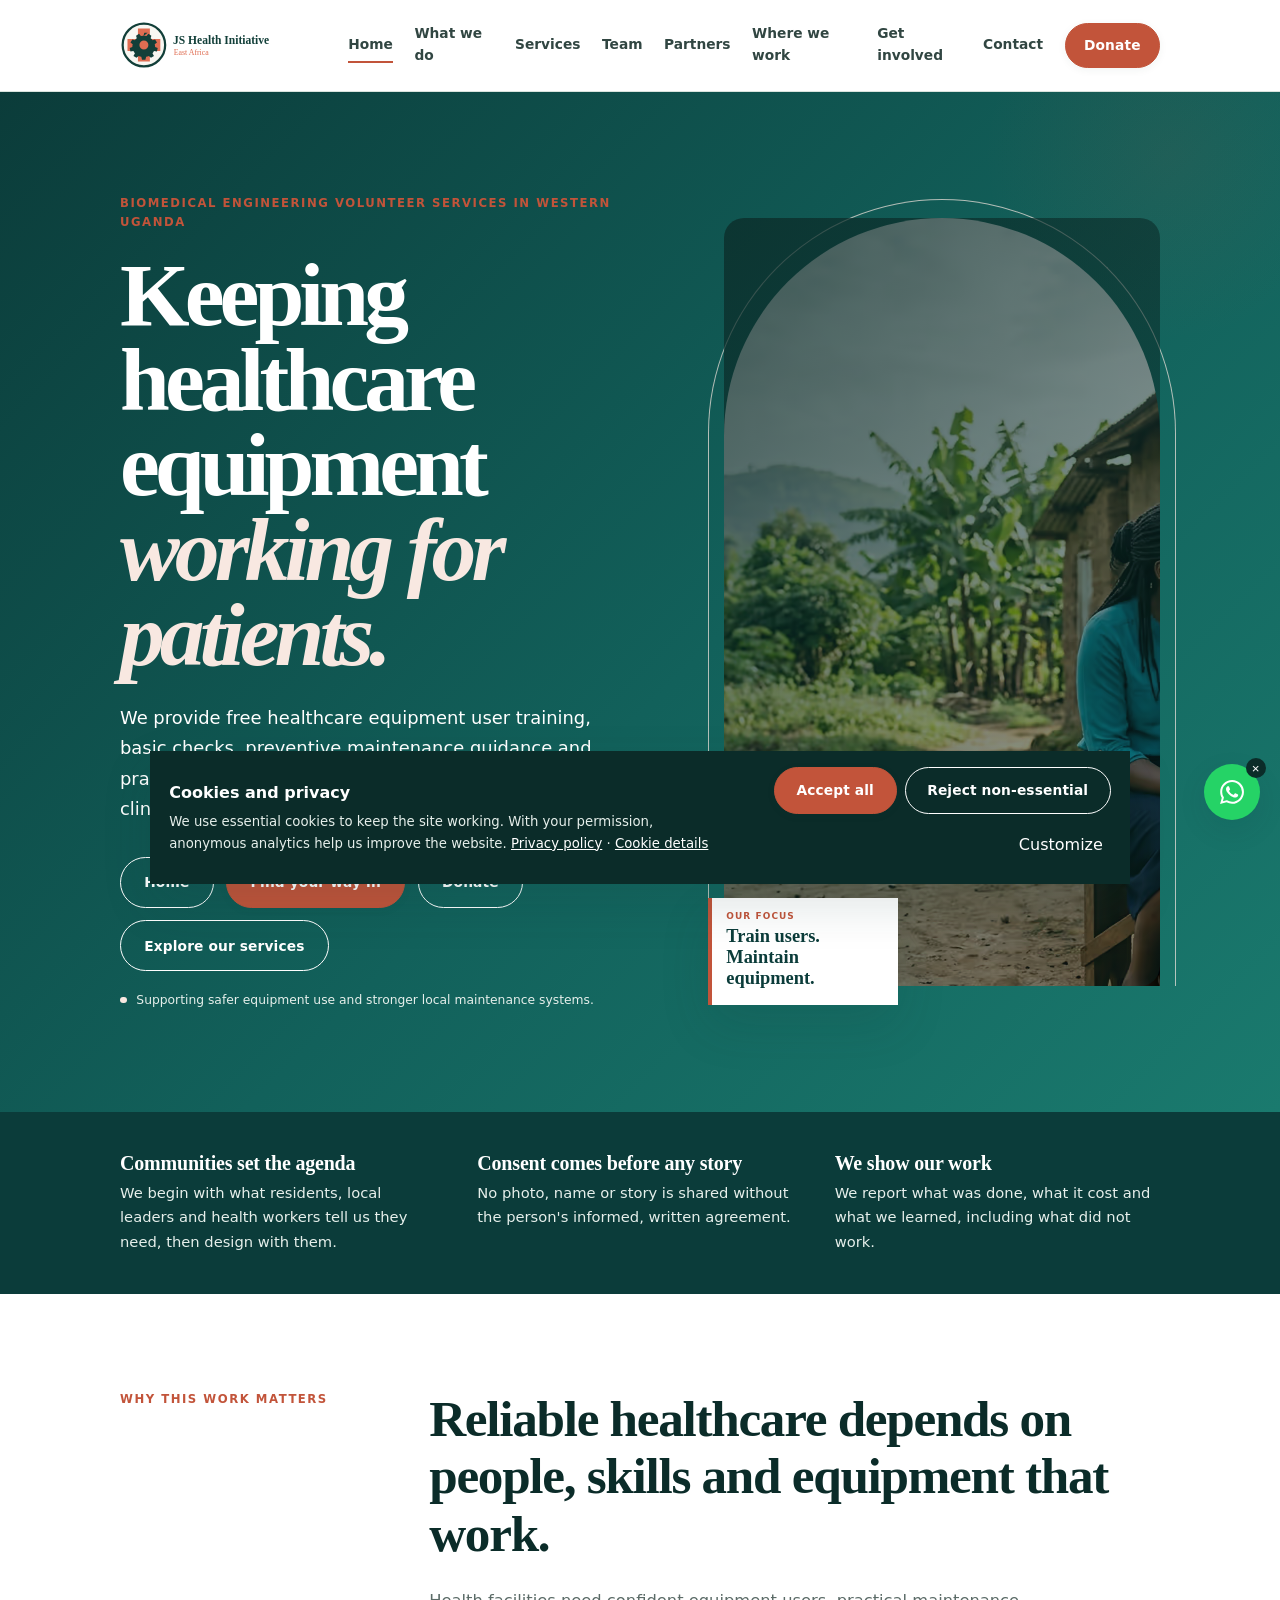
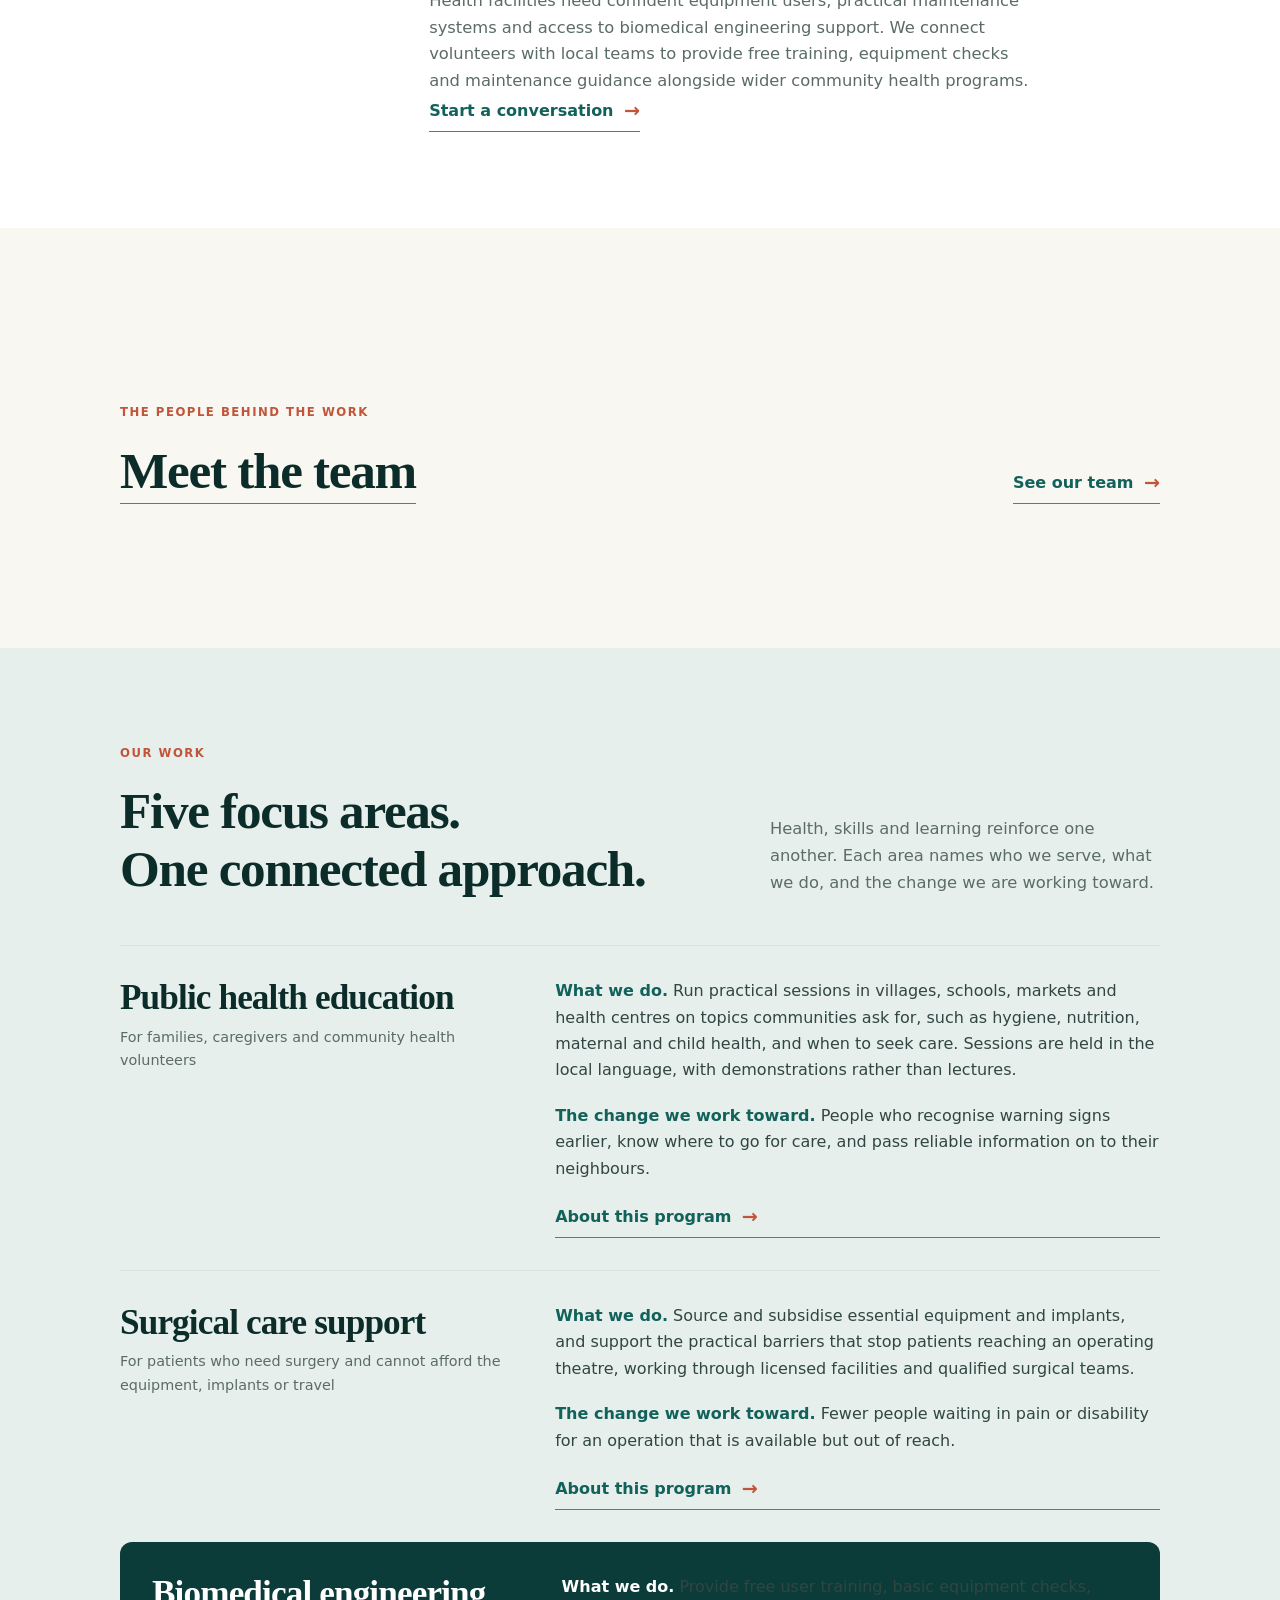
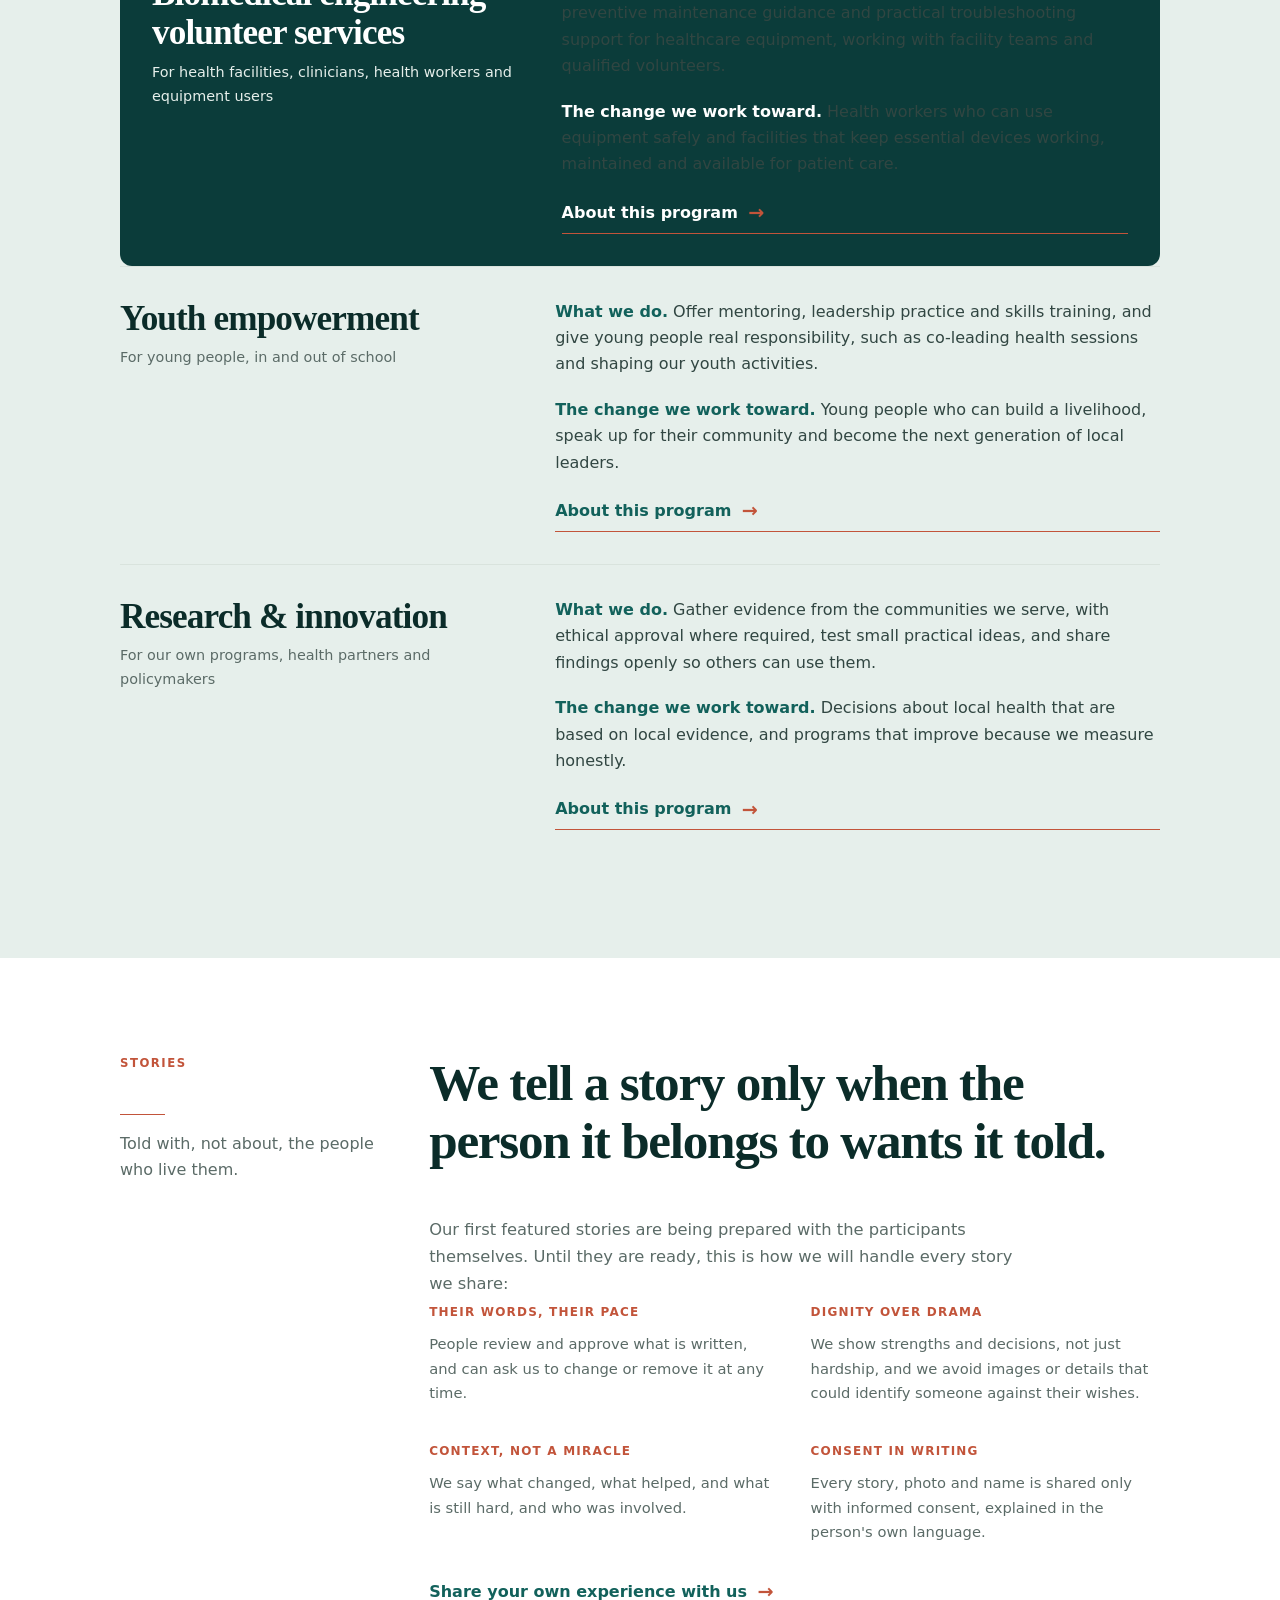
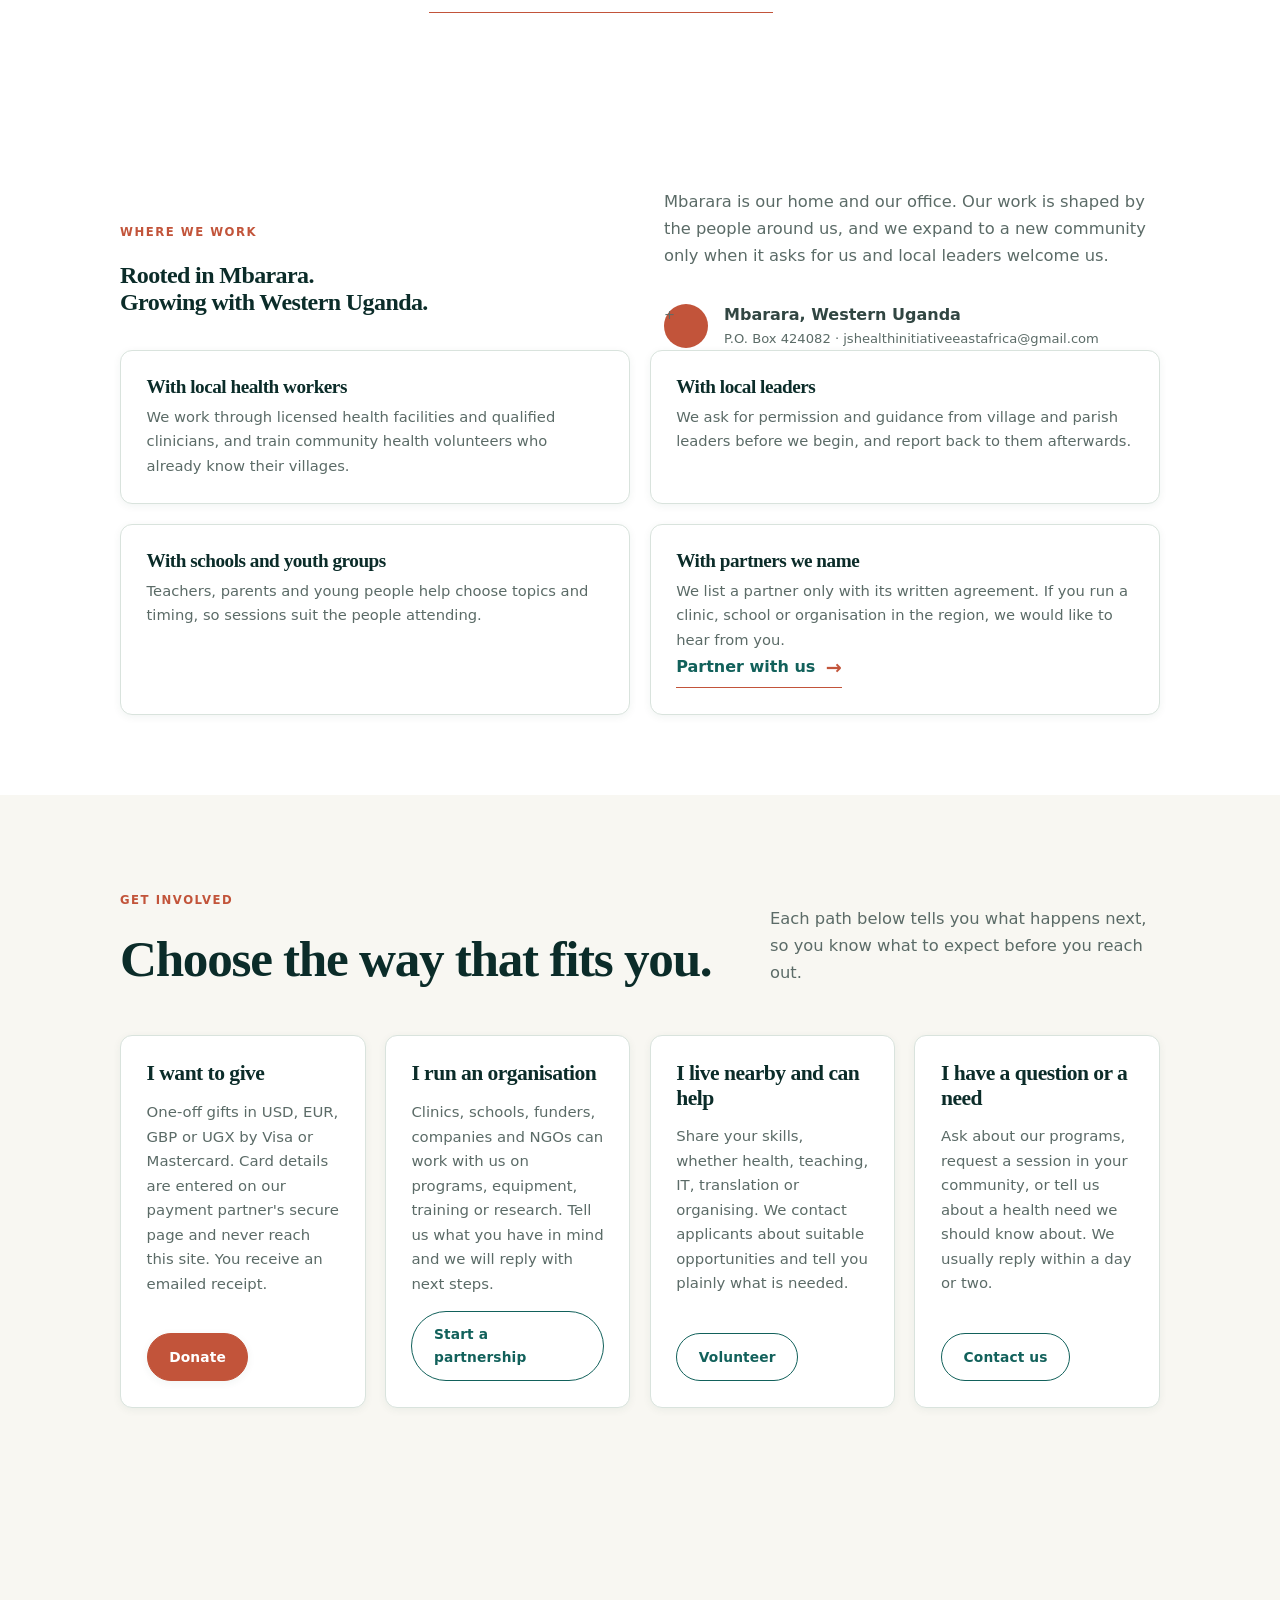
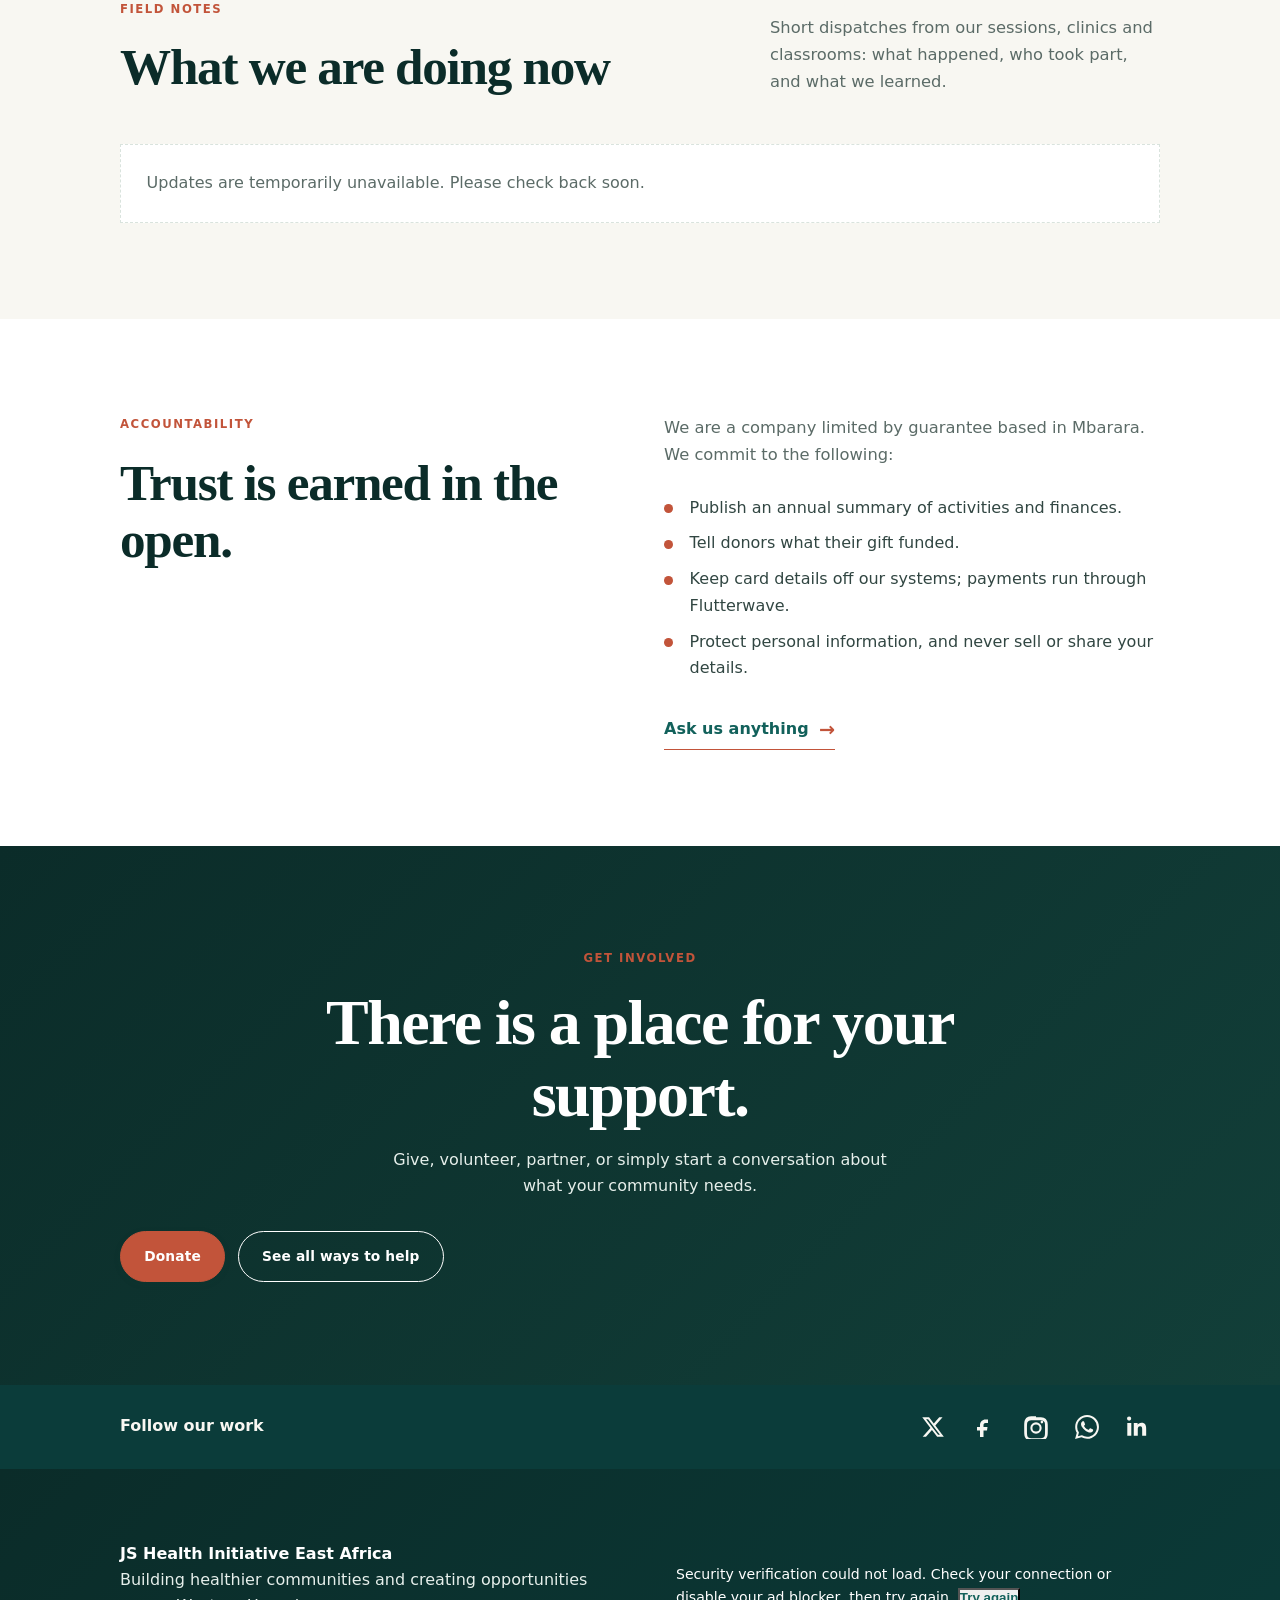
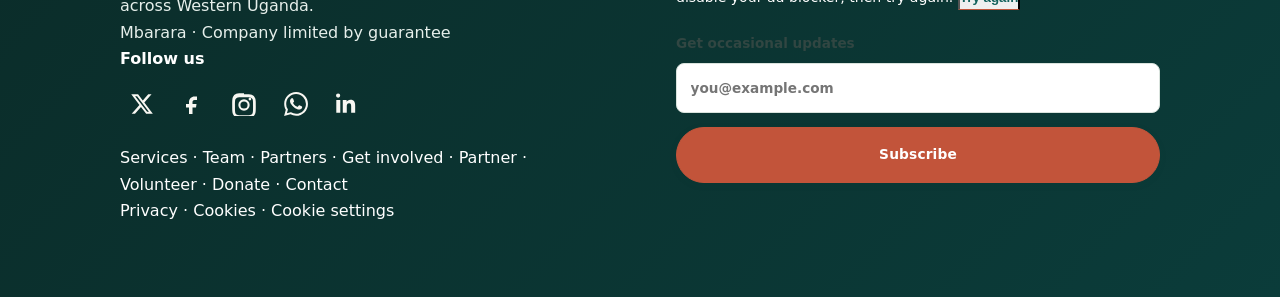
<file: index.html>
<!DOCTYPE html>
<html lang="en">
<head>
  <meta charset="UTF-8"><meta name="viewport" content="width=device-width, initial-scale=1.0">
  <title>Biomedical engineering volunteer services | JS Health Initiative</title>
  <meta name="description" content="JS Health Initiative connects communities and health facilities in Western Uganda with biomedical engineering volunteers, practical training, equipment maintenance support and health programs.">
  <meta property="og:title" content="Biomedical engineering volunteer services | JS Health Initiative"><meta property="og:description" content="Free healthcare equipment user training, maintenance guidance and practical biomedical engineering volunteer support in Western Uganda."><meta property="og:type" content="website"><meta property="og:image" content="https://www.jshealthinitiative.com/assets/og-image.jpg">
  <link rel="icon" href="assets/favicon.svg" type="image/svg+xml">
  <meta name="theme-color" content="#123f39"><link rel="stylesheet" href="style.css"><link rel="stylesheet" href="programs.css"><link rel="stylesheet" href="home.css">
<meta property="og:url" content="https://www.jshealthinitiative.com/"><meta name="twitter:card" content="summary_large_image"><meta name="twitter:title" content="Biomedical engineering volunteer services | JS Health Initiative"><meta name="twitter:description" content="Free healthcare equipment user training, maintenance guidance and practical biomedical engineering volunteer support in Western Uganda."><meta name="twitter:image" content="https://www.jshealthinitiative.com/assets/og-image.jpg"><link rel="canonical" href="https://www.jshealthinitiative.com/"></head>
<body class="home"><div id="nav"></div>
<main id="main">

  <section class="hero"><div class="container hero-grid"><div class="hero-copy"><p class="eyebrow">Biomedical engineering volunteer services in Western Uganda</p><h1>Keeping healthcare equipment <em>working for patients.</em></h1><p class="lead">We provide free healthcare equipment user training, basic checks, preventive maintenance guidance and practical troubleshooting support for health facilities and clinical teams.</p><div class="hero-actions"><a href="index.html" class="btn btn-large btn-ghost">Home</a><a href="get-involved.html" class="btn btn-large">Find your way in</a><a href="donate.html" class="btn btn-large btn-ghost">Donate</a><a href="services.html" class="btn btn-large btn-ghost">Explore our services</a></div><p class="hero-note"><span class="trust-dot" aria-hidden="true"></span>Supporting safer equipment use and stronger local maintenance systems.</p></div><div class="hero-visual"><picture><source srcset="assets/community-health-hero.avif" type="image/avif"><source srcset="assets/community-health-hero.webp" type="image/webp"><img src="assets/community-health-hero.png" srcset="assets/community-health-hero.webp 1376w, assets/community-health-hero.png 1376w" sizes="(max-width: 800px) 100vw, 50vw" alt="Community health worker speaking with a woman and child outside a clinic in Uganda" width="1376" height="768" fetchpriority="high"></picture><div class="image-caption"><span class="caption-kicker">Our focus</span><strong>Train users.<br>Maintain equipment.</strong></div></div></div></section>

  <section class="principles"><div class="container principles-grid">
    <div><h2 class="principle-title">Communities set the agenda</h2><p>We begin with what residents, local leaders and health workers tell us they need, then design with them.</p></div>
    <div><h2 class="principle-title">Consent comes before any story</h2><p>No photo, name or story is shared without the person's informed, written agreement.</p></div>
    <div><h2 class="principle-title">We show our work</h2><p>We report what was done, what it cost and what we learned, including what did not work.</p></div>
  </div></section>

  <section class="intro section"><div class="container intro-grid"><p class="eyebrow">Why this work matters</p><div><h2>Reliable healthcare depends on people, skills and equipment that work.</h2><p class="section-lead">Health facilities need confident equipment users, practical maintenance systems and access to biomedical engineering support. We connect volunteers with local teams to provide free training, equipment checks and maintenance guidance alongside wider community health programs.</p><a class="text-link" href="contact.html">Start a conversation <span aria-hidden="true">→</span></div></div></section>

  <section class="section team-preview-section"><div class="container"><div class="section-heading"><div><p class="eyebrow">The people behind the work</p><h2>Meet the team</h2></div><a class="text-link" href="team.html">See our team <span aria-hidden="true">→</span></a></div><div id="team-preview" class="team-grid"></div></div></section>

  <section id="work" class="section work-section"><div class="container"><div class="section-heading"><div><p class="eyebrow">Our work</p><h2>Five focus areas.<br>One connected approach.</h2></div><p class="section-lead">Health, skills and learning reinforce one another. Each area names who we serve, what we do, and the change we are working toward.</p></div>
  <div class="program-list">

    <article class="program-row" id="public-health-education"><div class="program-row-head"><h3>Public health education</h3><p class="program-who">For families, caregivers and community health volunteers</p></div>
    <div class="program-row-body"><p class="program-does"><strong>What we do.</strong> Run practical sessions in villages, schools, markets and health centres on topics communities ask for, such as hygiene, nutrition, maternal and child health, and when to seek care. Sessions are held in the local language, with demonstrations rather than lectures.</p>
    <p class="program-change"><strong>The change we work toward.</strong> People who recognise warning signs earlier, know where to go for care, and pass reliable information on to their neighbours.</p>
    <a class="text-link" href="program.html?slug=public-health-education">About this program <span aria-hidden="true">→</span></a></div></article>

    <article class="program-row" id="surgical-care-support"><div class="program-row-head"><h3>Surgical care support</h3><p class="program-who">For patients who need surgery and cannot afford the equipment, implants or travel</p></div>
    <div class="program-row-body"><p class="program-does"><strong>What we do.</strong> Source and subsidise essential equipment and implants, and support the practical barriers that stop patients reaching an operating theatre, working through licensed facilities and qualified surgical teams.</p>
    <p class="program-change"><strong>The change we work toward.</strong> Fewer people waiting in pain or disability for an operation that is available but out of reach.</p>
    <a class="text-link" href="program.html?slug=surgical-care-support">About this program <span aria-hidden="true">→</span></a></div></article>

    <article class="program-row" id="biomedical-engineering"><div class="program-row-head"><h3>Biomedical engineering volunteer services</h3><p class="program-who">For health facilities, clinicians, health workers and equipment users</p></div>
    <div class="program-row-body"><p class="program-does"><strong>What we do.</strong> Provide free user training, basic equipment checks, preventive maintenance guidance and practical troubleshooting support for healthcare equipment, working with facility teams and qualified volunteers.</p>
    <p class="program-change"><strong>The change we work toward.</strong> Health workers who can use equipment safely and facilities that keep essential devices working, maintained and available for patient care.</p>
    <a class="text-link" href="program.html?slug=biomedical-engineering-volunteer-services">About this program <span aria-hidden="true">→</span></a></div></article>

    <article class="program-row" id="youth-empowerment"><div class="program-row-head"><h3>Youth empowerment</h3><p class="program-who">For young people, in and out of school</p></div>
    <div class="program-row-body"><p class="program-does"><strong>What we do.</strong> Offer mentoring, leadership practice and skills training, and give young people real responsibility, such as co-leading health sessions and shaping our youth activities.</p>
    <p class="program-change"><strong>The change we work toward.</strong> Young people who can build a livelihood, speak up for their community and become the next generation of local leaders.</p>
    <a class="text-link" href="program.html?slug=youth-empowerment">About this program <span aria-hidden="true">→</span></a></div></article>

    <article class="program-row" id="research-innovation"><div class="program-row-head"><h3>Research &amp; innovation</h3><p class="program-who">For our own programs, health partners and policymakers</p></div>
    <div class="program-row-body"><p class="program-does"><strong>What we do.</strong> Gather evidence from the communities we serve, with ethical approval where required, test small practical ideas, and share findings openly so others can use them.</p>
    <p class="program-change"><strong>The change we work toward.</strong> Decisions about local health that are based on local evidence, and programs that improve because we measure honestly.</p>
    <a class="text-link" href="program.html?slug=research-innovation">About this program <span aria-hidden="true">→</span></a></div></article>
  </div></div></section>

  <section id="stories" class="story section"><div class="container story-grid"><div class="story-label"><p class="eyebrow">Stories</p><span class="story-line"></span><p class="muted">Told with, not about, the people who live them.</p></div><div class="story-content"><h2>We tell a story only when the person it belongs to wants it told.</h2>
  <p class="section-lead">Our first featured stories are being prepared with the participants themselves. Until they are ready, this is how we will handle every story we share:</p>
  <div class="story-points"><div><span>Their words, their pace</span><p>People review and approve what is written, and can ask us to change or remove it at any time.</p></div><div><span>Dignity over drama</span><p>We show strengths and decisions, not just hardship, and we avoid images or details that could identify someone against their wishes.</p></div><div><span>Context, not a miracle</span><p>We say what changed, what helped, and what is still hard, and who was involved.</p></div><div><span>Consent in writing</span><p>Every story, photo and name is shared only with informed consent, explained in the person's own language.</p></div></div>
  <a class="text-link" href="contact.html">Share your own experience with us <span aria-hidden="true">→</span></a></div></div></section>

  <section id="where" class="place section-alt"><div class="container"><div class="place-grid"><div><p class="eyebrow">Where we work</p><h2>Rooted in Mbarara.<br>Growing with Western Uganda.</h2></div><div><p class="section-lead">Mbarara is our home and our office. Our work is shaped by the people around us, and we expand to a new community only when it asks for us and local leaders welcome us.</p><div class="place-mark"><span class="pin" aria-hidden="true">+</span><div><strong>Mbarara, Western Uganda</strong><span>P.O. Box 424082 · jshealthinitiativeeastafrica@gmail.com</span></div></div></div></div>
  <div class="local-grid">
    <div class="local-card"><h3>With local health workers</h3><p>We work through licensed health facilities and qualified clinicians, and train community health volunteers who already know their villages.</p></div>
    <div class="local-card"><h3>With local leaders</h3><p>We ask for permission and guidance from village and parish leaders before we begin, and report back to them afterwards.</p></div>
    <div class="local-card"><h3>With schools and youth groups</h3><p>Teachers, parents and young people help choose topics and timing, so sessions suit the people attending.</p></div>
    <div class="local-card"><h3>With partners we name</h3><p>We list a partner only with its written agreement. If you run a clinic, school or organisation in the region, we would like to hear from you.</p><a class="text-link" href="get-involved.html#partner">Partner with us <span aria-hidden="true">→</span></a></div>
  </div></div></section>

  <section id="get-involved" class="section journeys"><div class="container"><div class="section-heading"><div><p class="eyebrow">Get involved</p><h2>Choose the way that fits you.</h2></div><p class="section-lead">Each path below tells you what happens next, so you know what to expect before you reach out.</p></div>
  <div class="journey-grid">
    <div class="journey"><h3>I want to give</h3><p>One-off gifts in USD, EUR, GBP or UGX by Visa or Mastercard. Card details are entered on our payment partner's secure page and never reach this site. You receive an emailed receipt.</p><a href="donate.html" class="btn">Donate</a></div>
    <div class="journey"><h3>I run an organisation</h3><p>Clinics, schools, funders, companies and NGOs can work with us on programs, equipment, training or research. Tell us what you have in mind and we will reply with next steps.</p><a href="get-involved.html#partner" class="btn btn-ghost">Start a partnership</a></div>
    <div class="journey"><h3>I live nearby and can help</h3><p>Share your skills, whether health, teaching, IT, translation or organising. We contact applicants about suitable opportunities and tell you plainly what is needed.</p><a href="volunteer.html" class="btn btn-ghost">Volunteer</a></div>
    <div class="journey"><h3>I have a question or a need</h3><p>Ask about our programs, request a session in your community, or tell us about a health need we should know about. We usually reply within a day or two.</p><a href="contact.html" class="btn btn-ghost">Contact us</a></div>
  </div></div></section>

  <section class="section updates-section" id="updates-section"><div class="container"><div class="section-heading"><div><p class="eyebrow">Field notes</p><h2>What we are doing now</h2></div><p class="section-lead">Short dispatches from our sessions, clinics and classrooms: what happened, who took part, and what we learned.</p></div><div id="updates" class="feature-grid"></div></div></section>

  <section class="section accountability"><div class="container accountability-grid"><div><p class="eyebrow">Accountability</p><h2>Trust is earned in the open.</h2></div><div><p class="section-lead">We are a company limited by guarantee based in Mbarara. We commit to the following:</p><ul class="check-list"><li>Publish an annual summary of activities and finances.</li><li>Tell donors what their gift funded.</li><li>Keep card details off our systems; payments run through Flutterwave.</li><li>Protect personal information, and never sell or share your details.</li></ul><a class="text-link" href="contact.html">Ask us anything <span aria-hidden="true">→</span></a></div></div></section>

  <section class="cta"><div class="container"><p class="eyebrow">Get involved</p><h2>There is a place for your support.</h2><p>Give, volunteer, partner, or simply start a conversation about what your community needs.</p><div class="hero-actions cta-actions"><a href="donate.html" class="btn btn-large">Donate</a><a href="get-involved.html" class="btn btn-large btn-ghost">See all ways to help</a></div></div></section>
</main><div id="foot"></div><script src="config.js"></script><script src="social.js"></script><script src="organization.js"></script><script src="consent.js"></script><script src="turnstile.js"></script><script src="https://challenges.cloudflare.com/turnstile/v0/api.js?render=explicit&onload=jhieTurnstileScriptReady" async defer></script><script src="app.js"></script><script src="programs.js"></script></body></html>
</file>
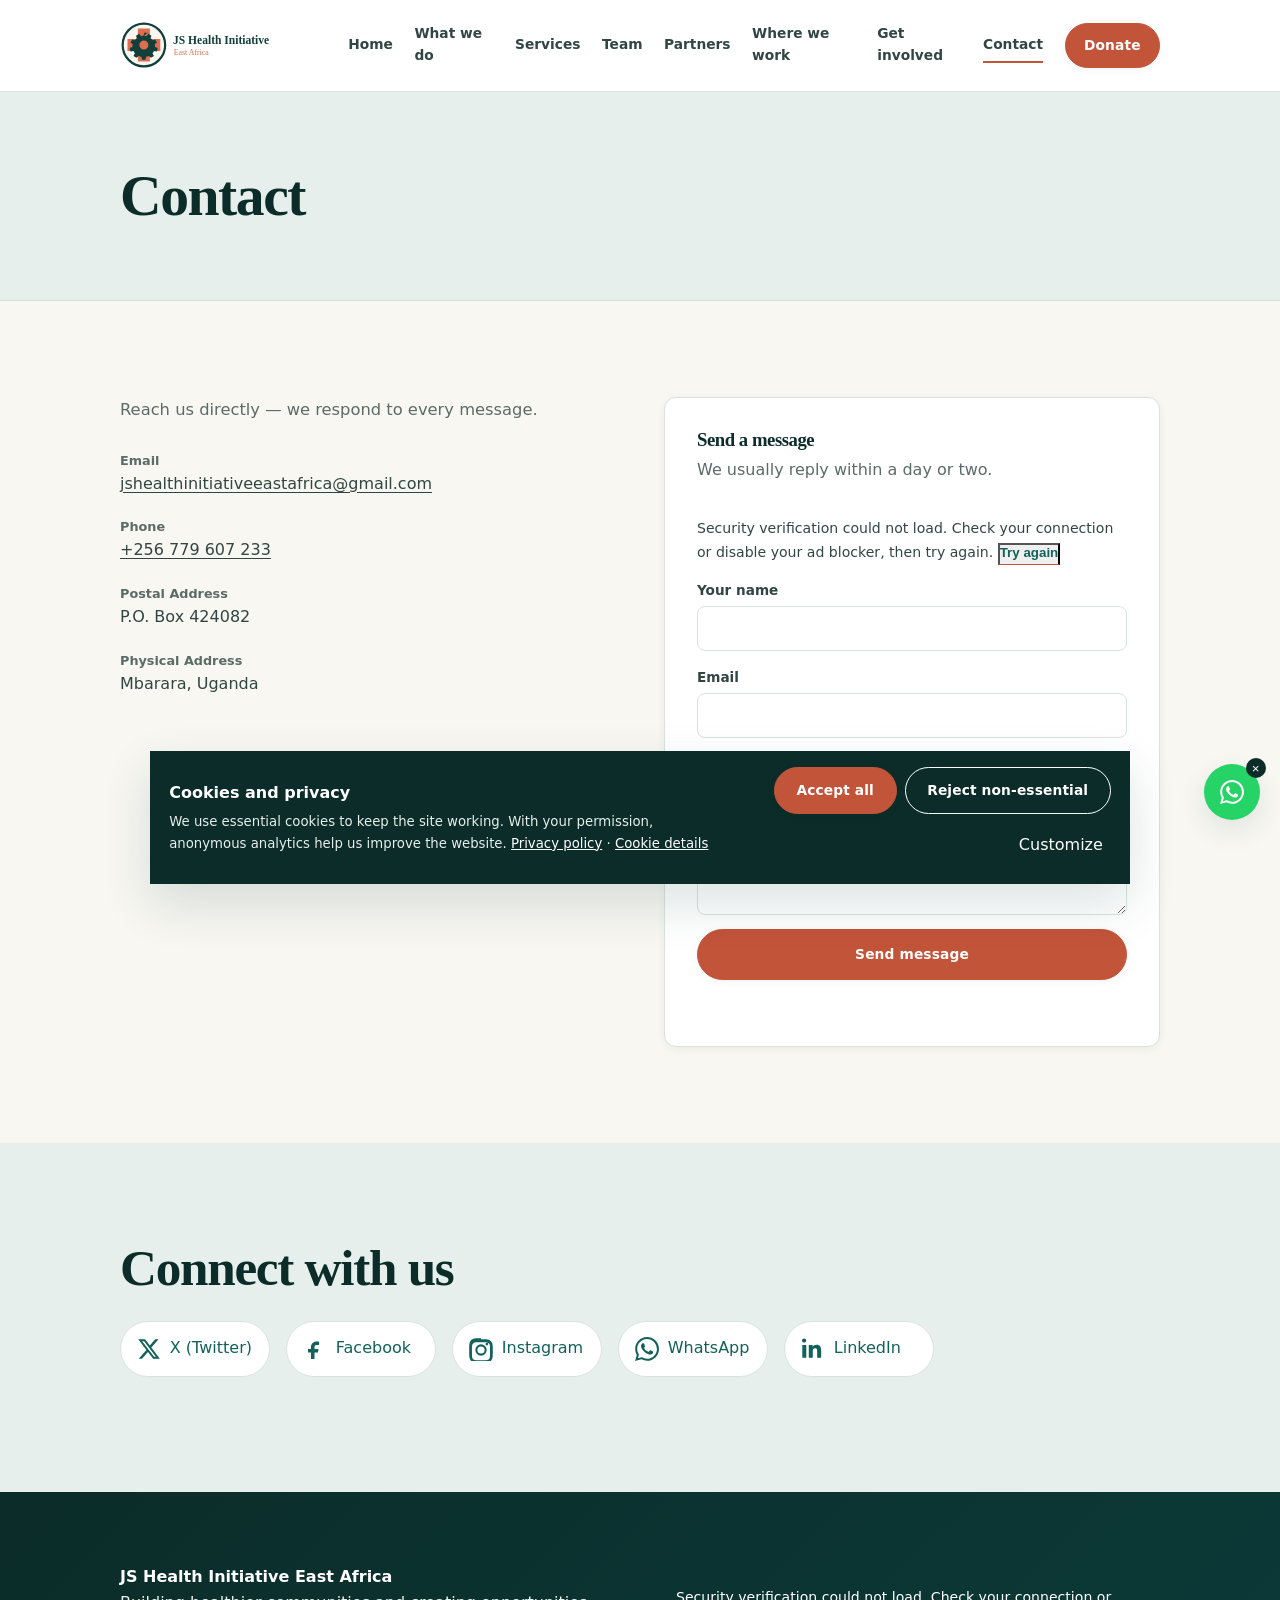
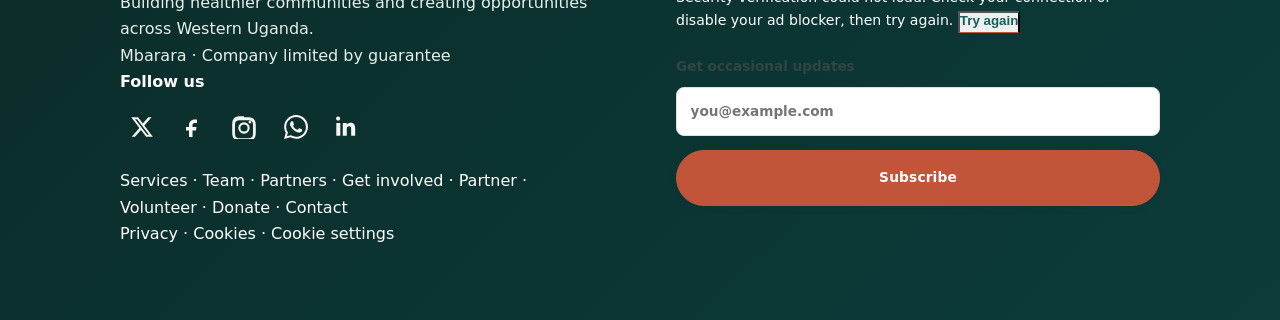
<file: contact.html>
<!DOCTYPE html>
<html lang="en"><head><meta charset="UTF-8"><meta name="viewport" content="width=device-width, initial-scale=1.0">
<title>Contact — JS Health Initiative East Africa</title>
<meta name="description" content="Contact JS Health Initiative East Africa about biomedical engineering volunteer services and community health programs in Western Uganda.">
<link rel="icon" href="assets/favicon.svg" type="image/svg+xml"><meta name="theme-color" content="#123f39"><link rel="stylesheet" href="style.css"><meta property="og:image" content="https://www.jshealthinitiative.com/assets/og-image.jpg">
<meta property="og:url" content="https://www.jshealthinitiative.com/contact.html"><meta property="og:type" content="website"><meta name="twitter:card" content="summary_large_image"><meta name="twitter:title" content="Contact — JS Health Initiative East Africa"><meta name="twitter:description" content="Contact JS Health Initiative East Africa about biomedical engineering volunteer services and community health programs."><meta name="twitter:image" content="https://www.jshealthinitiative.com/assets/og-image.jpg"><link rel="canonical" href="https://www.jshealthinitiative.com/contact.html"></head>
<body><div id="nav"></div>
<main id="main"><section class="page-head"><div class="container"><h1>Contact</h1></div></section>
<section class="section"><div class="container contact-grid"><div><p class="section-lead">Reach us directly — we respond to every message.</p>
<ul class="contact-list"><li><strong>Email</strong><a href="mailto:jshealthinitiativeeastafrica@gmail.com">jshealthinitiativeeastafrica@gmail.com</a></li>
<li><strong>Phone</strong><a href="tel:+256779607233">+256 779 607 233</a></li><li><strong>Postal Address</strong>P.O. Box 424082</li><li><strong>Physical Address</strong>Mbarara, Uganda</li></ul></div>
<div class="contact-card"><h3>Send a message</h3><p class="muted">We usually reply within a day or two.</p>
<form class="stacked-form" data-type="contact" data-turnstile data-turnstile-action="contact" novalidate><div class="cf-turnstile" aria-label="Security check"></div>
<label>Your name<input name="name" maxlength="100" autocomplete="name" required></label><label>Email<input name="email" type="email" maxlength="254" autocomplete="email" required></label>
<label>Message<textarea name="message" rows="5" maxlength="3000" required></textarea></label>
<button class="btn btn-large">Send message</button><p class="form-status" role="status" aria-live="polite"></p></form></div></div></section>
</main><div id="foot"></div><script src="config.js"></script><script src="social.js"></script><script src="consent.js"></script><script src="turnstile.js"></script><script src="https://challenges.cloudflare.com/turnstile/v0/api.js?render=explicit&onload=jhieTurnstileScriptReady" async defer></script><script src="app.js"></script></body></html>
</file>
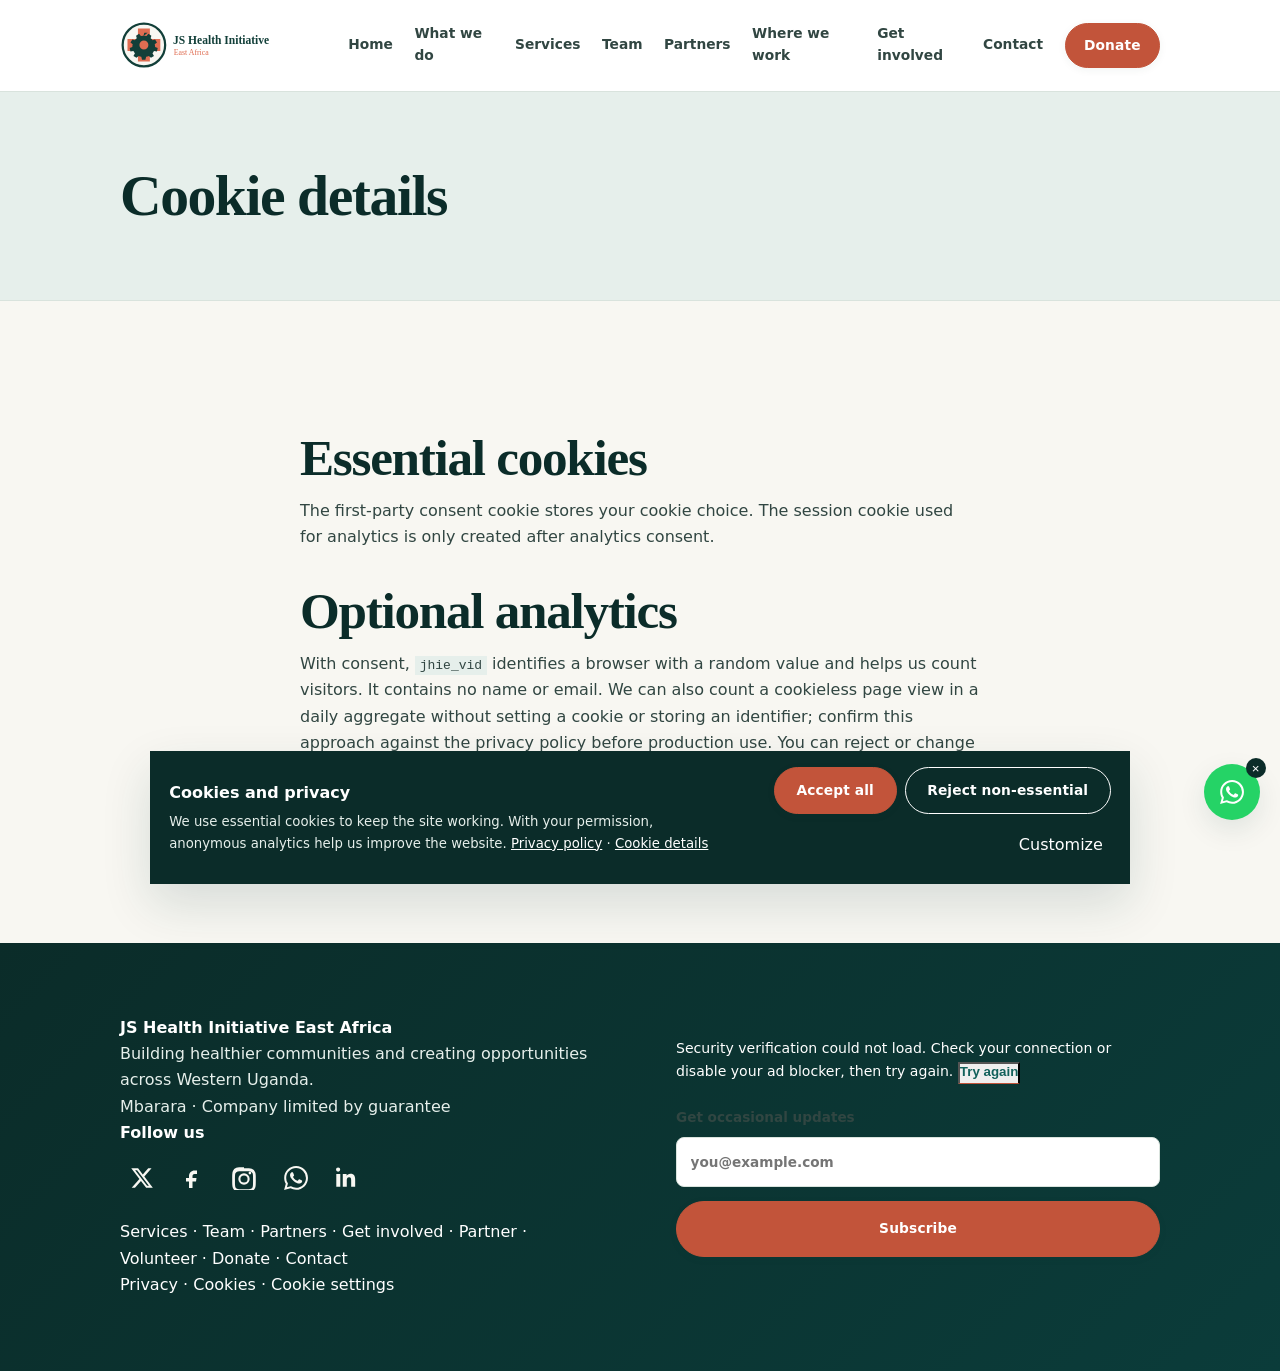
<file: cookies.html>
<!DOCTYPE html>
<html lang="en"><head><meta charset="UTF-8"><meta name="viewport" content="width=device-width, initial-scale=1.0"><title>Cookie details — JS Health Initiative</title><link rel="stylesheet" href="style.css"><meta property="og:image" content="https://www.jshealthinitiative.com/assets/og-image.jpg">
<link rel="icon" href="assets/favicon.svg" type="image/svg+xml">
<meta property="og:url" content="https://www.jshealthinitiative.com/cookies.html"><meta name="twitter:card" content="summary_large_image"><link rel="canonical" href="https://www.jshealthinitiative.com/cookies.html"></head>
<body><div id="nav"></div><main id="main"><section class="page-head"><div class="container"><h1>Cookie details</h1></div></section><section class="section"><div class="container prose"><h2>Essential cookies</h2><p>The first-party consent cookie stores your cookie choice. The session cookie used for analytics is only created after analytics consent.</p><h2>Optional analytics</h2><p>With consent, <code>jhie_vid</code> identifies a browser with a random value and helps us count visitors. It contains no name or email. We can also count a cookieless page view in a daily aggregate without setting a cookie or storing an identifier; confirm this approach against the privacy policy before production use. You can reject or change settings at any time using the footer link.</p><button class="btn" id="change-cookie-settings">Change cookie settings</button></div></section></main><div id="foot"></div><script src="config.js"></script><script src="social.js"></script><script src="consent.js"></script><script src="turnstile.js"></script><script src="https://challenges.cloudflare.com/turnstile/v0/api.js?render=explicit&onload=jhieTurnstileScriptReady" async defer></script><script src="app.js"></script></body></html>
</file>
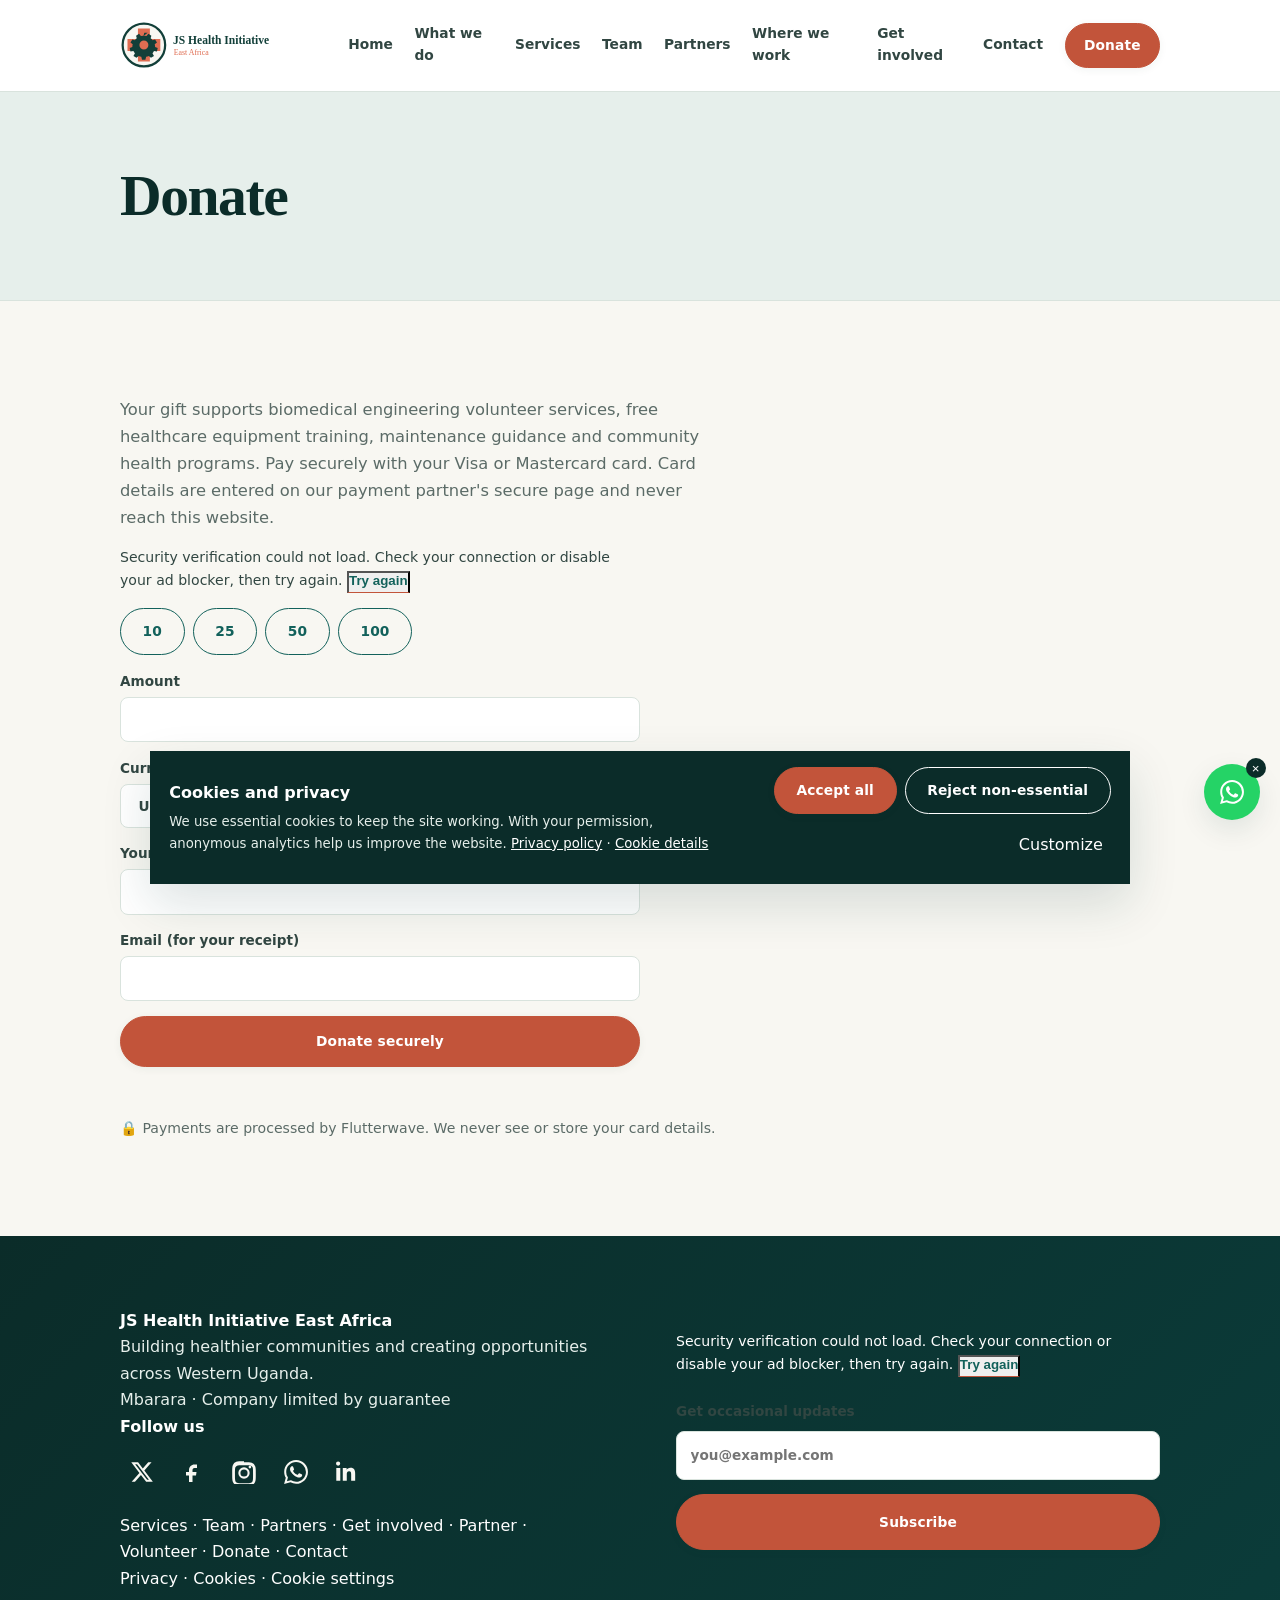
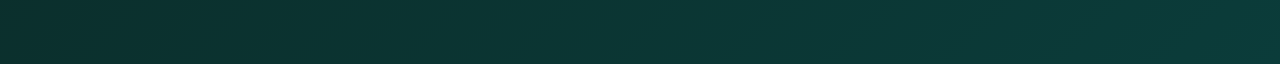
<file: donate.html>
<!DOCTYPE html>
<html lang="en"><head><meta charset="UTF-8"><meta name="viewport" content="width=device-width, initial-scale=1.0">
<title>Donate — JS Health Initiative East Africa</title>
<meta name="description" content="Support biomedical engineering volunteer services, healthcare equipment training and community health programs in Western Uganda.">
<link rel="icon" href="assets/favicon.svg" type="image/svg+xml"><meta name="theme-color" content="#123f39"><link rel="stylesheet" href="style.css"><meta property="og:image" content="https://www.jshealthinitiative.com/assets/og-image.jpg">
<meta property="og:url" content="https://www.jshealthinitiative.com/donate.html"><meta name="twitter:card" content="summary_large_image"><link rel="canonical" href="https://www.jshealthinitiative.com/donate.html"></head>
<body><div id="nav"></div>
<main id="main"><section class="page-head"><div class="container"><h1>Donate</h1></div></section>
<section class="section"><div class="container"><p class="section-lead">Your gift supports biomedical engineering volunteer services, free healthcare equipment training, maintenance guidance and community health programs. Pay securely with your Visa or Mastercard card. Card details are entered on our payment partner's secure page and never reach this website.</p>
<div id="banner"></div>
<form id="donate" class="stacked-form" data-type="donate" data-turnstile data-turnstile-action="donate" novalidate>
<div class="cf-turnstile" aria-label="Security check"></div>
<div class="amounts"><button type="button" class="btn btn-ghost" data-a="10">10</button><button type="button" class="btn btn-ghost" data-a="25">25</button><button type="button" class="btn btn-ghost" data-a="50">50</button><button type="button" class="btn btn-ghost" data-a="100">100</button></div>
<label>Amount<input name="amount" type="number" min="1" max="40000000" step="any" inputmode="decimal" required></label>
<label>Currency<select name="currency"><option>USD</option><option>EUR</option><option>GBP</option><option>UGX</option></select></label>
<label>Your name<input name="name" maxlength="100" autocomplete="name" required></label><label>Email (for your receipt)<input name="email" type="email" maxlength="254" autocomplete="email" required></label>
<button class="btn btn-large">Donate securely</button><p class="form-status" role="status" aria-live="polite"></p></form><p class="note">🔒 Payments are processed by Flutterwave. We never see or store your card details.</p></div></section>
</main><div id="foot"></div><script src="config.js"></script><script src="social.js"></script><script src="consent.js"></script><script src="turnstile.js"></script><script src="https://challenges.cloudflare.com/turnstile/v0/api.js?render=explicit&onload=jhieTurnstileScriptReady" async defer></script><script src="app.js"></script></body></html>
</file>
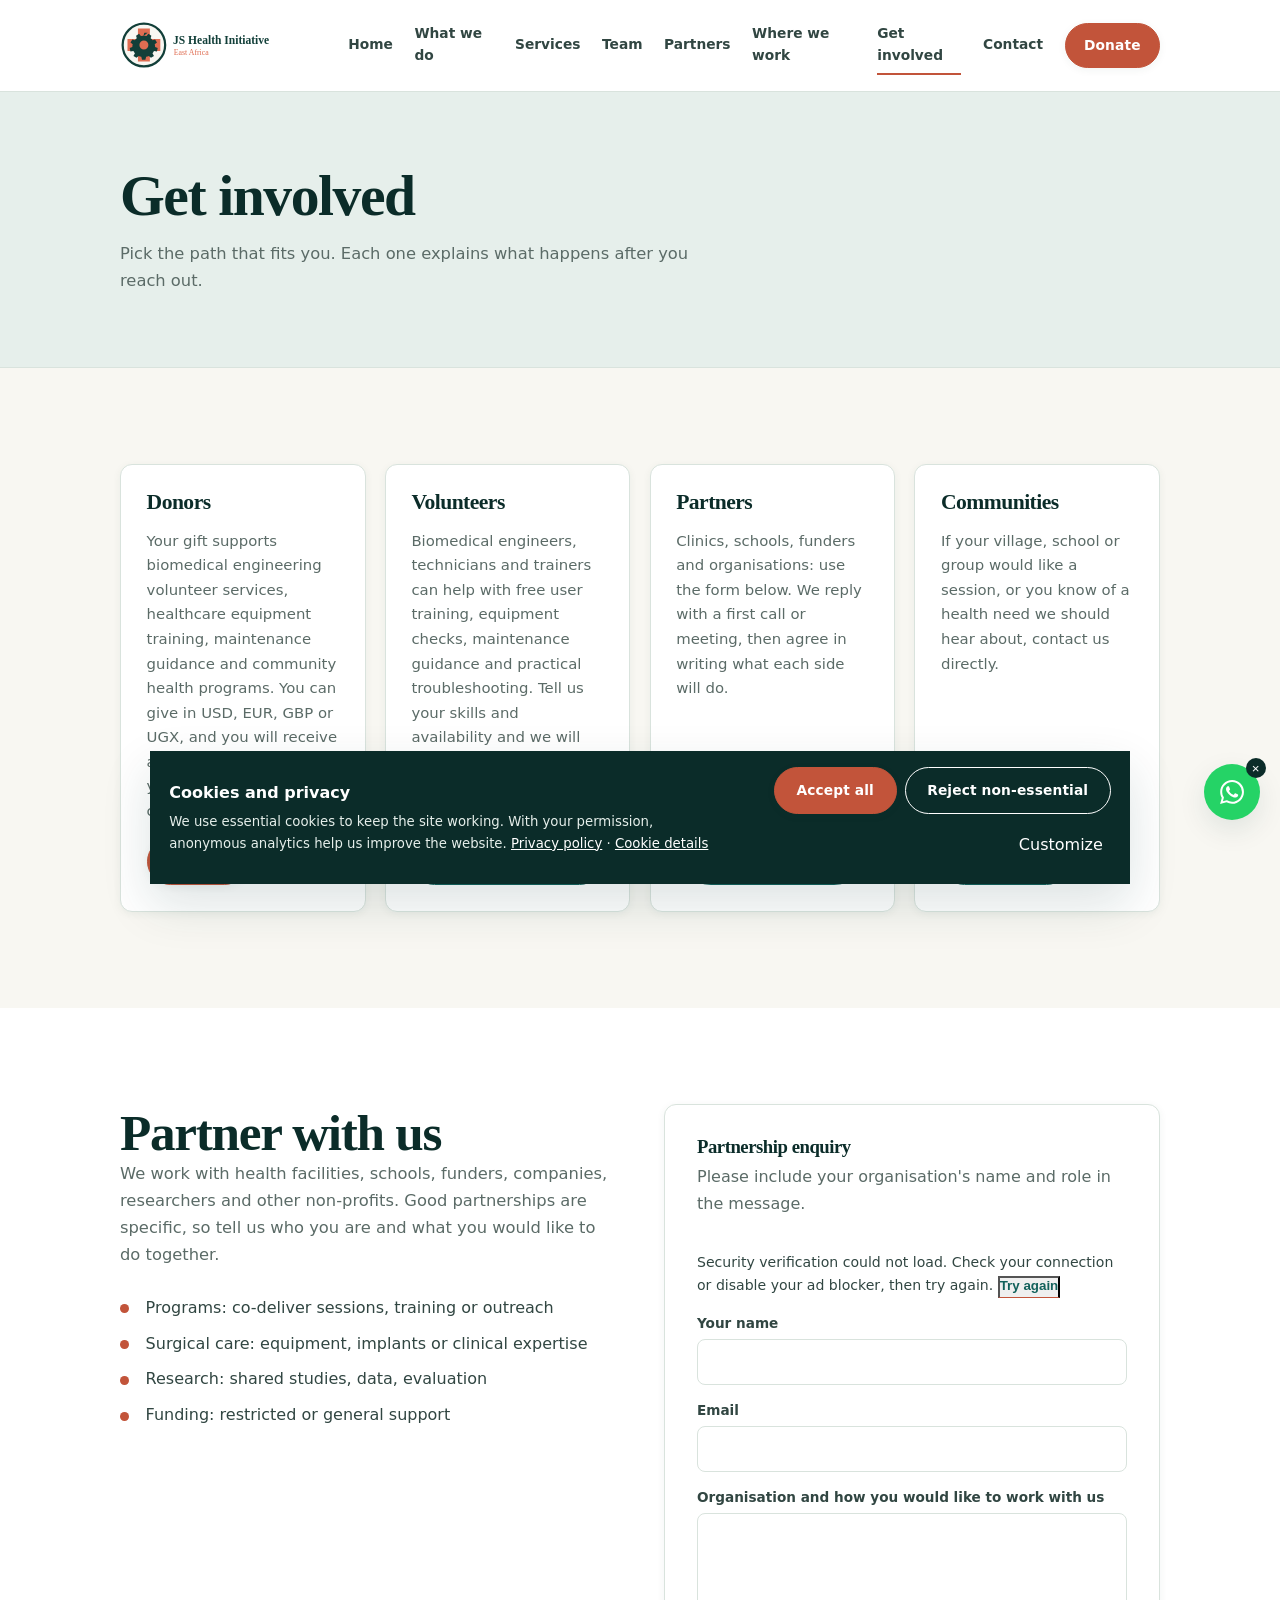
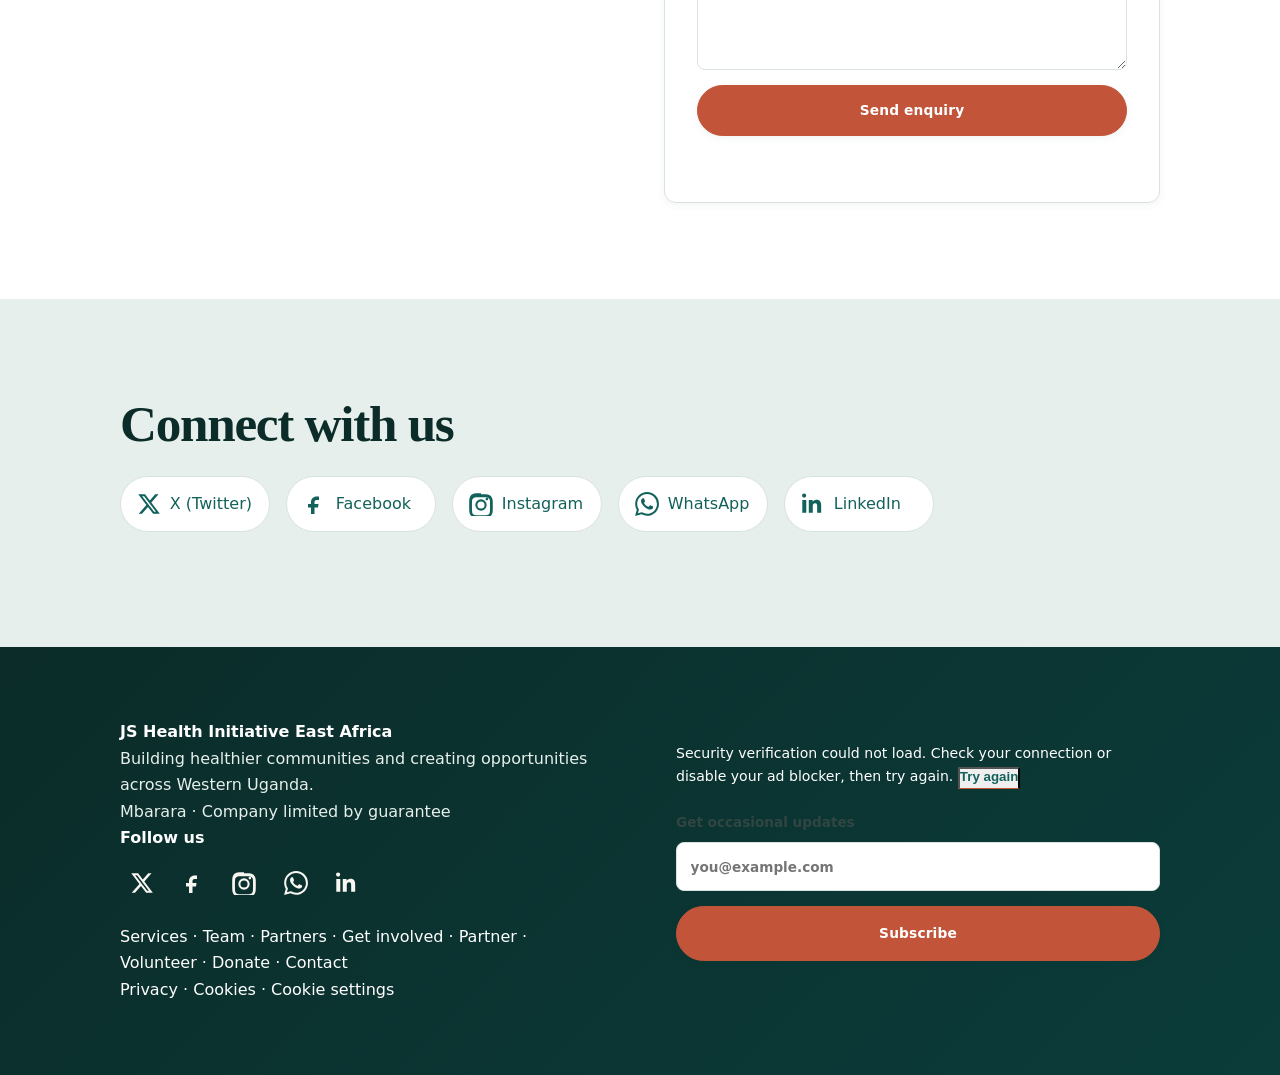
<file: get-involved.html>
<!DOCTYPE html>
<html lang="en"><head><meta charset="UTF-8"><meta name="viewport" content="width=device-width, initial-scale=1.0">
<title>Get involved — JS Health Initiative East Africa</title>
<meta name="description" content="Volunteer, partner or support biomedical engineering services, healthcare equipment training and maintenance in Western Uganda.">
<link rel="icon" href="assets/favicon.svg" type="image/svg+xml"><meta name="theme-color" content="#123f39"><link rel="stylesheet" href="style.css"><link rel="stylesheet" href="home.css"><meta property="og:image" content="https://www.jshealthinitiative.com/assets/og-image.jpg">
<meta property="og:url" content="https://www.jshealthinitiative.com/get-involved.html"><meta property="og:type" content="website"><meta name="twitter:card" content="summary_large_image"><meta name="twitter:title" content="Get involved — JS Health Initiative East Africa"><meta name="twitter:description" content="Volunteer, partner or support biomedical engineering services and community health programs in Western Uganda."><meta name="twitter:image" content="https://www.jshealthinitiative.com/assets/og-image.jpg"><link rel="canonical" href="https://www.jshealthinitiative.com/get-involved.html"></head>
<body class="home"><div id="nav"></div>
<main id="main"><section class="page-head"><div class="container"><h1>Get involved</h1><p class="section-lead">Pick the path that fits you. Each one explains what happens after you reach out.</p></div></section>
<section class="section journeys"><div class="container"><div class="journey-grid">
<div class="journey"><h3>Donors</h3><p>Your gift supports biomedical engineering volunteer services, healthcare equipment training, maintenance guidance and community health programs. You can give in USD, EUR, GBP or UGX, and you will receive an emailed receipt once your payment is confirmed.</p><a href="donate.html" class="btn">Donate</a></div>
<div class="journey"><h3>Volunteers</h3><p>Biomedical engineers, technicians and trainers can help with free user training, equipment checks, maintenance guidance and practical troubleshooting. Tell us your skills and availability and we will contact you about a suitable role.</p><a href="volunteer.html" class="btn btn-ghost">Apply to volunteer</a></div>
<div class="journey"><h3>Partners</h3><p>Clinics, schools, funders and organisations: use the form below. We reply with a first call or meeting, then agree in writing what each side will do.</p><a href="#partner" class="btn btn-ghost">Go to partner form</a></div>
<div class="journey"><h3>Communities</h3><p>If your village, school or group would like a session, or you know of a health need we should hear about, contact us directly.</p><a href="contact.html" class="btn btn-ghost">Contact us</a></div>
</div></div></section>
<section id="partner" class="section section-alt"><div class="container contact-grid"><div><h2>Partner with us</h2><p class="section-lead">We work with health facilities, schools, funders, companies, researchers and other non-profits. Good partnerships are specific, so tell us who you are and what you would like to do together.</p><ul class="check-list"><li>Programs: co-deliver sessions, training or outreach</li><li>Surgical care: equipment, implants or clinical expertise</li><li>Research: shared studies, data, evaluation</li><li>Funding: restricted or general support</li></ul></div>
<div class="contact-card"><h3>Partnership enquiry</h3><p class="muted">Please include your organisation's name and role in the message.</p>
<form class="stacked-form" data-type="contact" data-turnstile data-turnstile-action="contact" novalidate><div class="cf-turnstile" aria-label="Security check"></div>
<label>Your name<input name="name" maxlength="100" autocomplete="name" required></label><label>Email<input name="email" type="email" maxlength="254" autocomplete="email" required></label>
<label>Organisation and how you would like to work with us<textarea name="message" rows="6" maxlength="3000" required></textarea></label>
<button class="btn btn-large">Send enquiry</button><p class="form-status" role="status" aria-live="polite"></p></form></div></div></section>
</main><div id="foot"></div><script src="config.js"></script><script src="social.js"></script><script src="consent.js"></script><script src="turnstile.js"></script><script src="https://challenges.cloudflare.com/turnstile/v0/api.js?render=explicit&onload=jhieTurnstileScriptReady" async defer></script><script src="app.js"></script></body></html>
</file>
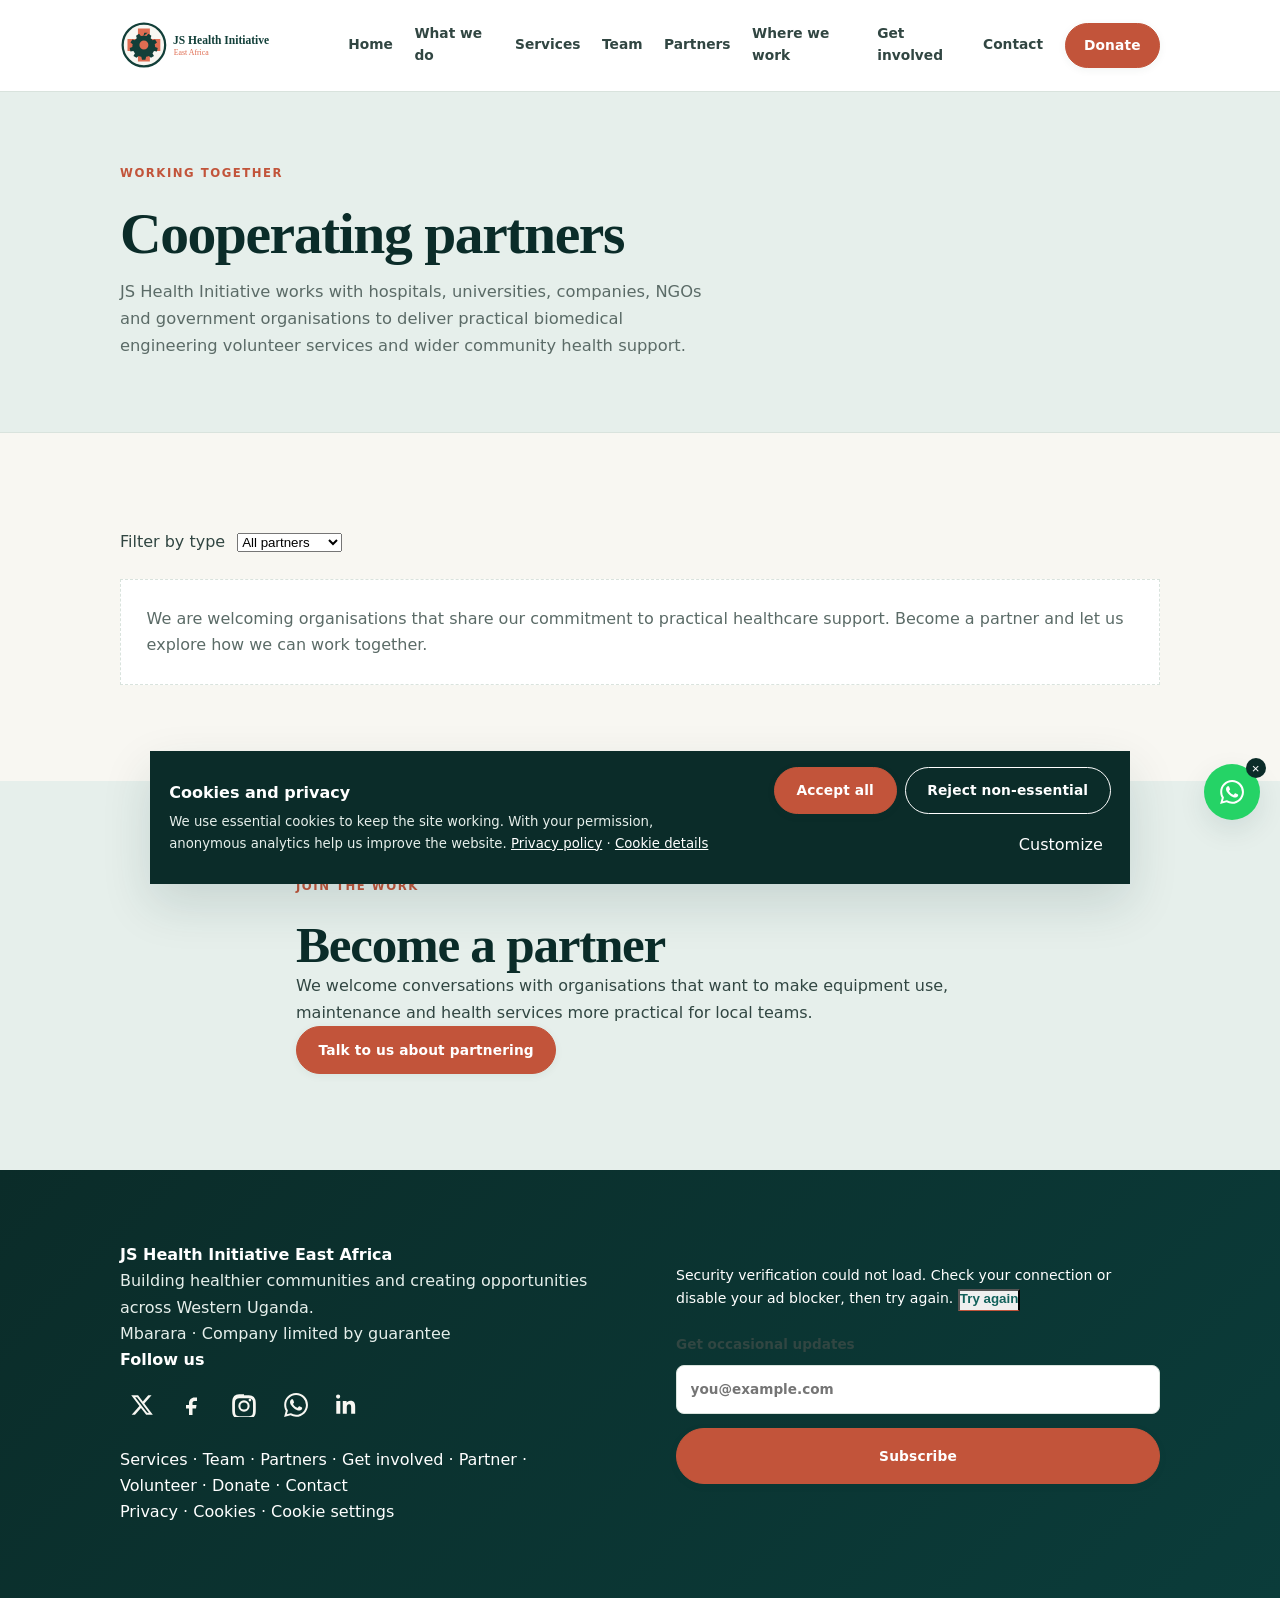
<file: partners.html>
<!DOCTYPE html>
<html lang="en">
<head>
  <meta charset="UTF-8"><meta name="viewport" content="width=device-width, initial-scale=1">
  <title>Cooperating partners | JS Health Initiative East Africa</title>
  <meta name="description" content="JS Health Initiative works with cooperating partners to deliver biomedical engineering volunteer services in Western Uganda.">
  <meta property="og:title" content="Cooperating partners | JS Health Initiative East Africa"><meta property="og:description" content="Hospitals, universities, companies, NGOs and public organisations can work with us to support health facilities.">
  <link rel="stylesheet" href="style.css">
<meta property="og:image" content="https://www.jshealthinitiative.com/assets/og-image.jpg">
<link rel="icon" href="assets/favicon.svg" type="image/svg+xml">
<meta property="og:url" content="https://www.jshealthinitiative.com/partners.html"><meta name="twitter:card" content="summary_large_image"><link rel="canonical" href="https://www.jshealthinitiative.com/partners.html"></head>
<body><div id="nav"></div><main id="main">
  <section class="page-head"><div class="container"><p class="eyebrow">Working together</p><h1>Cooperating partners</h1><p class="section-lead">JS Health Initiative works with hospitals, universities, companies, NGOs and government organisations to deliver practical biomedical engineering volunteer services and wider community health support.</p></div></section>
  <section class="section"><div class="container"><label class="inline-filter">Filter by type <select id="partner-filter"><option value="all">All partners</option><option value="hospital">Hospitals</option><option value="university">Universities</option><option value="company">Companies</option><option value="ngo">NGOs</option><option value="government">Government</option><option value="organisation">Organisations</option></select></label><div id="partners-grid" class="partner-grid" aria-live="polite"></div></div></section>
  <section class="section section-soft"><div class="container narrow"><p class="eyebrow">Join the work</p><h2>Become a partner</h2><p>We welcome conversations with organisations that want to make equipment use, maintenance and health services more practical for local teams.</p><a class="btn" href="get-involved.html#partner">Talk to us about partnering</a></div></section>
</main><div id="foot"></div>
<script src="config.js"></script><script src="social.js"></script><script src="consent.js"></script><script src="turnstile.js"></script><script src="https://challenges.cloudflare.com/turnstile/v0/api.js?render=explicit&onload=jhieTurnstileScriptReady" async defer></script><script src="app.js"></script><script src="partners.js"></script></body>
</html>
</file>
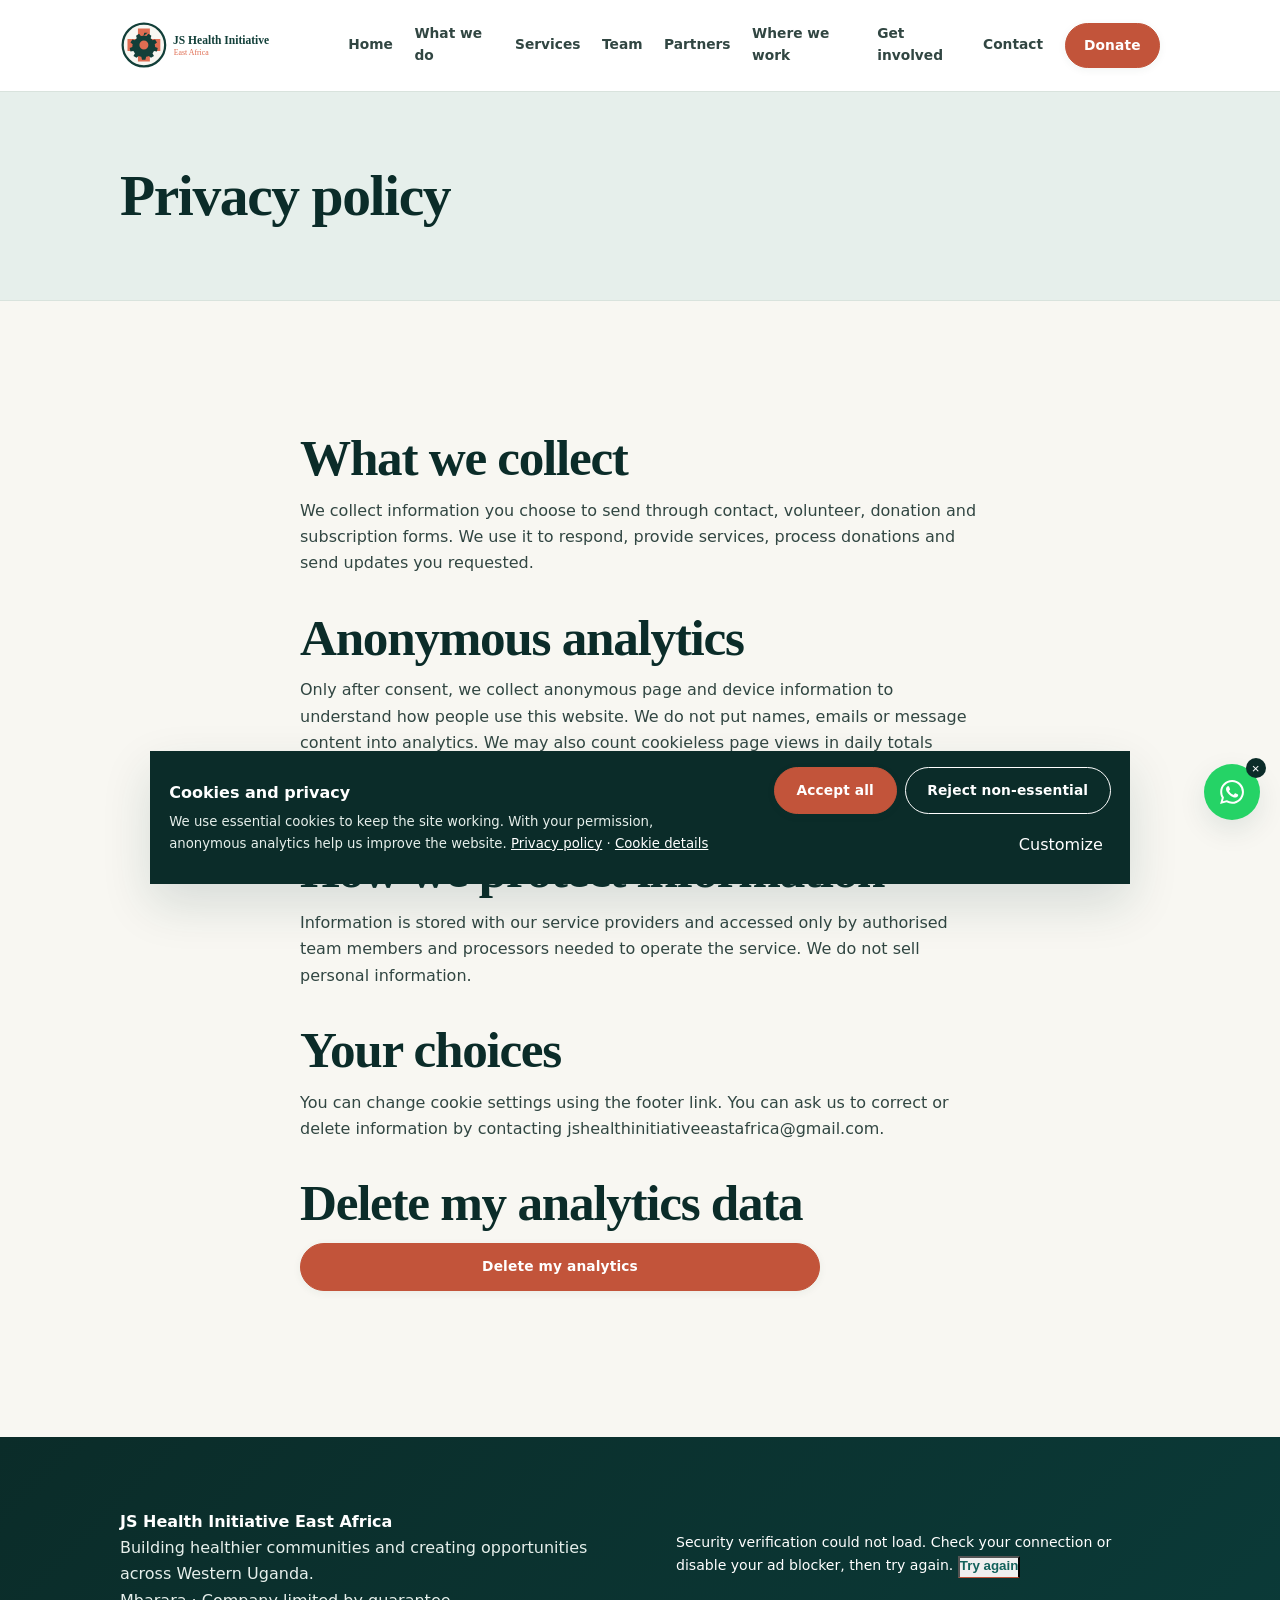
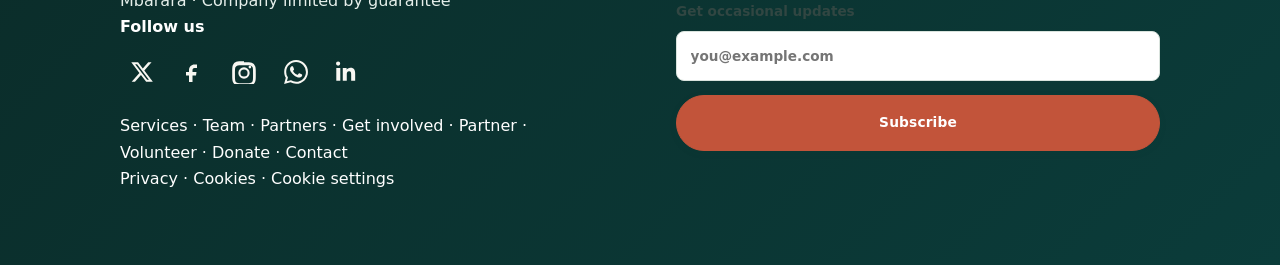
<file: privacy.html>
<!DOCTYPE html>
<html lang="en"><head><meta charset="UTF-8"><meta name="viewport" content="width=device-width, initial-scale=1.0"><title>Privacy policy — JS Health Initiative</title><link rel="stylesheet" href="style.css"><meta property="og:image" content="https://www.jshealthinitiative.com/assets/og-image.jpg">
<link rel="icon" href="assets/favicon.svg" type="image/svg+xml">
<meta property="og:url" content="https://www.jshealthinitiative.com/privacy.html"><meta name="twitter:card" content="summary_large_image"><link rel="canonical" href="https://www.jshealthinitiative.com/privacy.html"></head>
<body><div id="nav"></div><main id="main"><section class="page-head"><div class="container"><h1>Privacy policy</h1></div></section><section class="section"><div class="container prose"><h2>What we collect</h2><p>We collect information you choose to send through contact, volunteer, donation and subscription forms. We use it to respond, provide services, process donations and send updates you requested.</p><h2>Anonymous analytics</h2><p>Only after consent, we collect anonymous page and device information to understand how people use this website. We do not put names, emails or message content into analytics. We may also count cookieless page views in daily totals without storing an identifier; this privacy-friendly aggregate should be reviewed against applicable law before production use.</p><h2>How we protect information</h2><p>Information is stored with our service providers and accessed only by authorised team members and processors needed to operate the service. We do not sell personal information.</p><h2>Your choices</h2><p>You can change cookie settings using the footer link. You can ask us to correct or delete information by contacting jshealthinitiativeeastafrica@gmail.com.</p><h2>Delete my analytics data</h2><form id="delete-analytics" class="stacked-form"><button class="btn">Delete my analytics</button><p class="form-status" role="status"></p></form></div></section></main><div id="foot"></div><script src="config.js"></script><script src="social.js"></script><script src="consent.js"></script><script src="turnstile.js"></script><script src="https://challenges.cloudflare.com/turnstile/v0/api.js?render=explicit&onload=jhieTurnstileScriptReady" async defer></script><script src="app.js"></script><script src="privacy.js"></script></body></html>
</file>
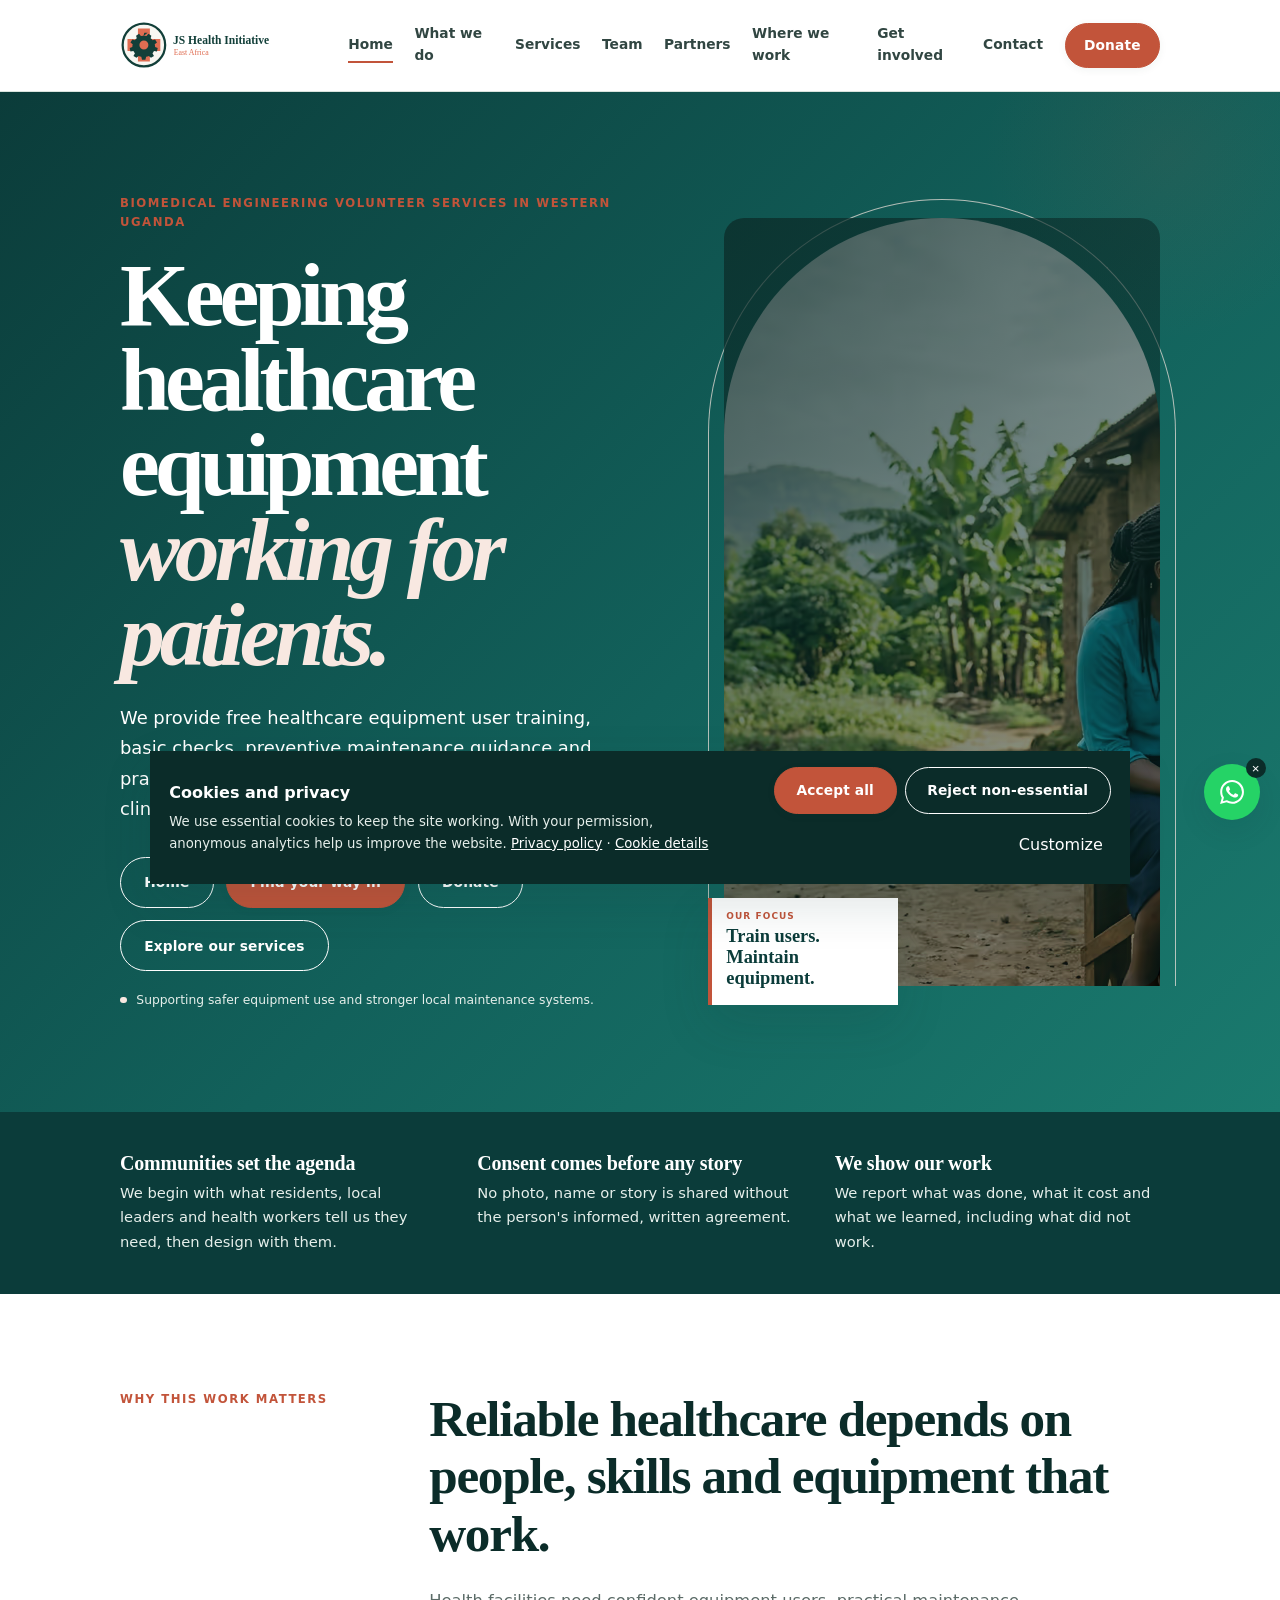
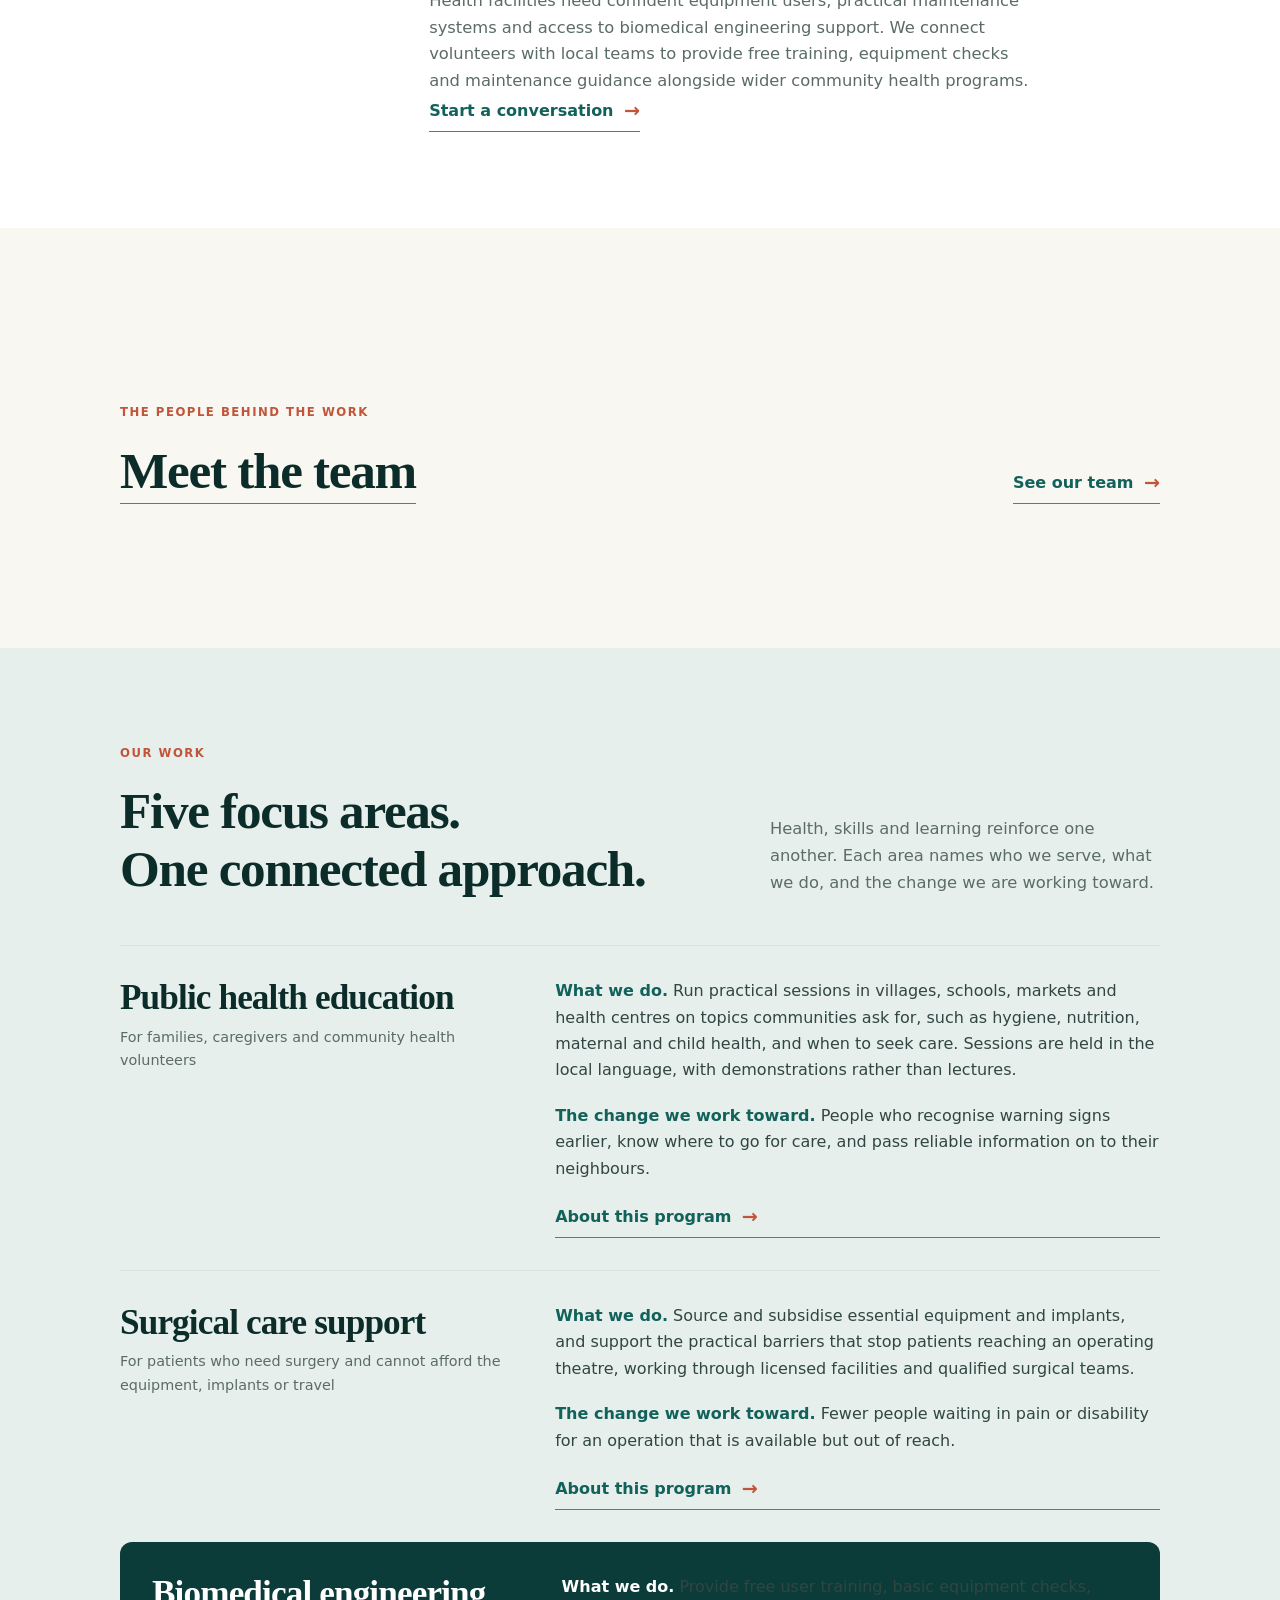
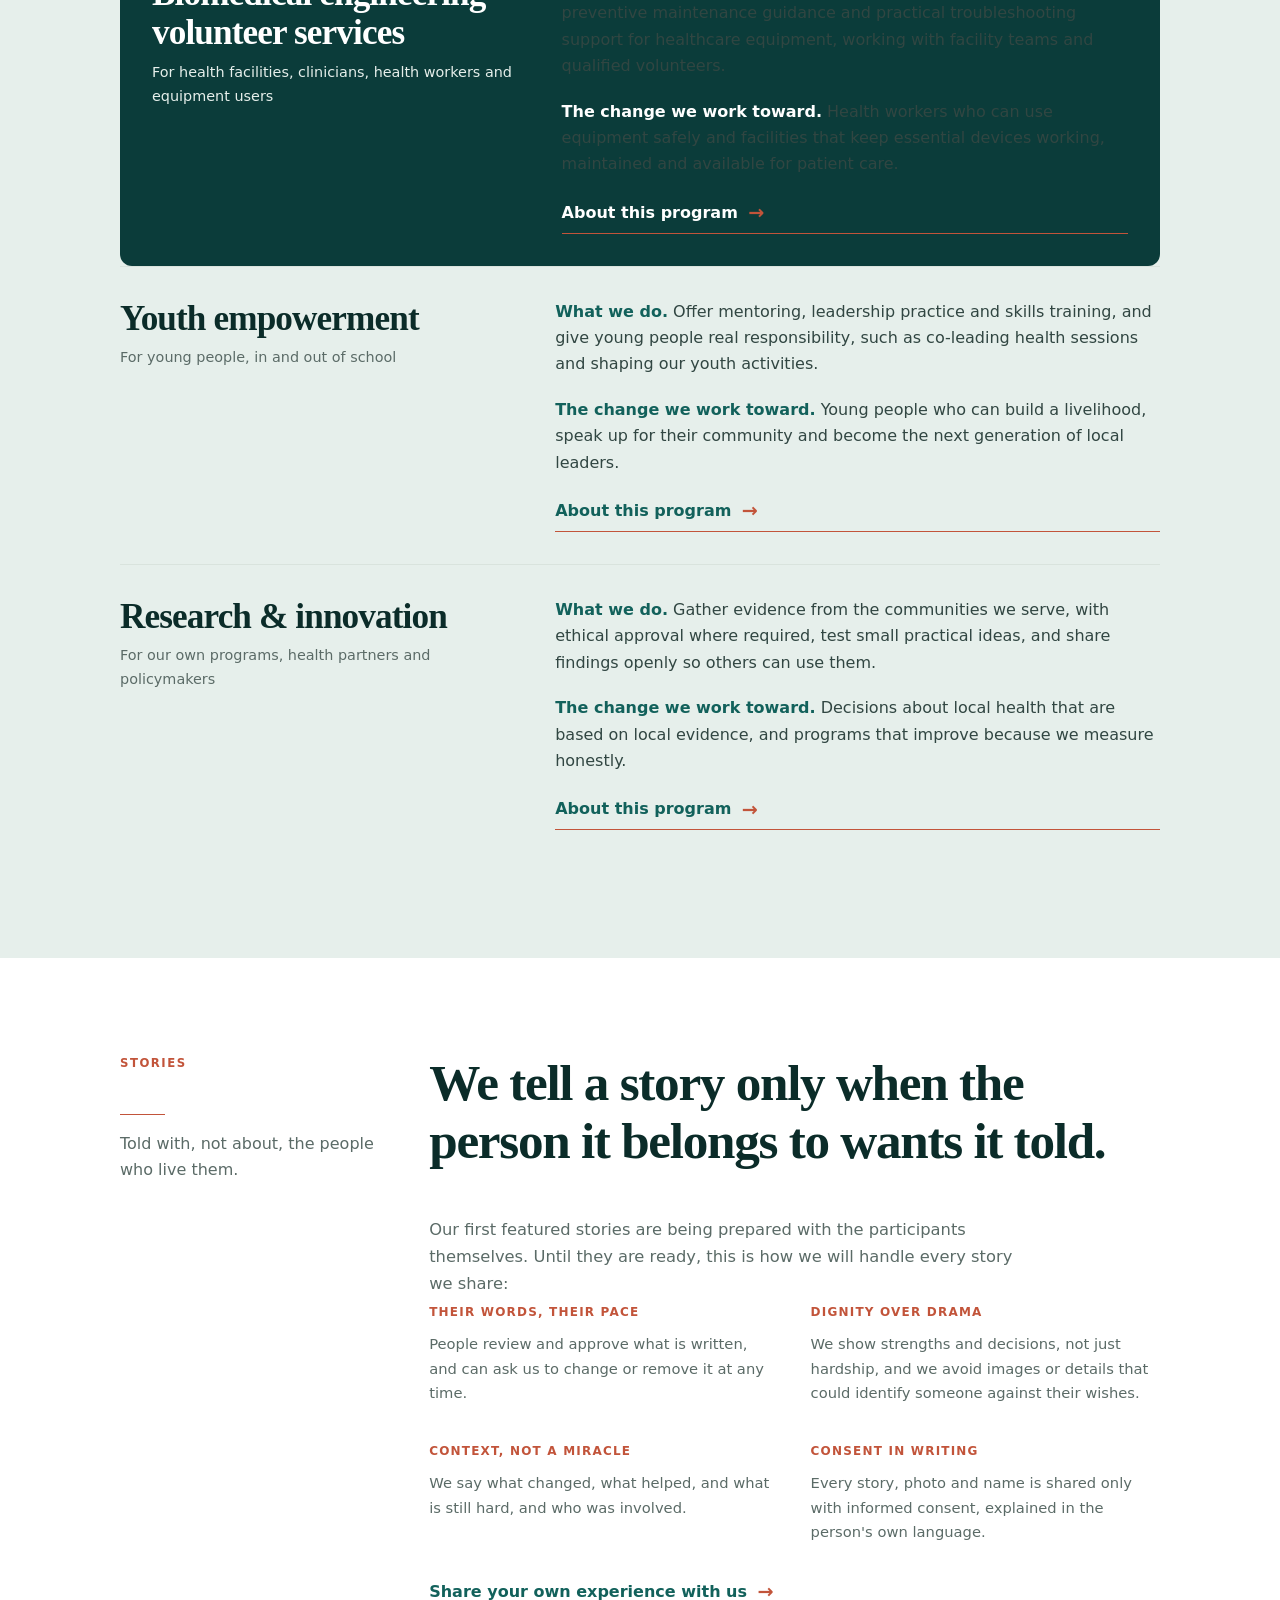
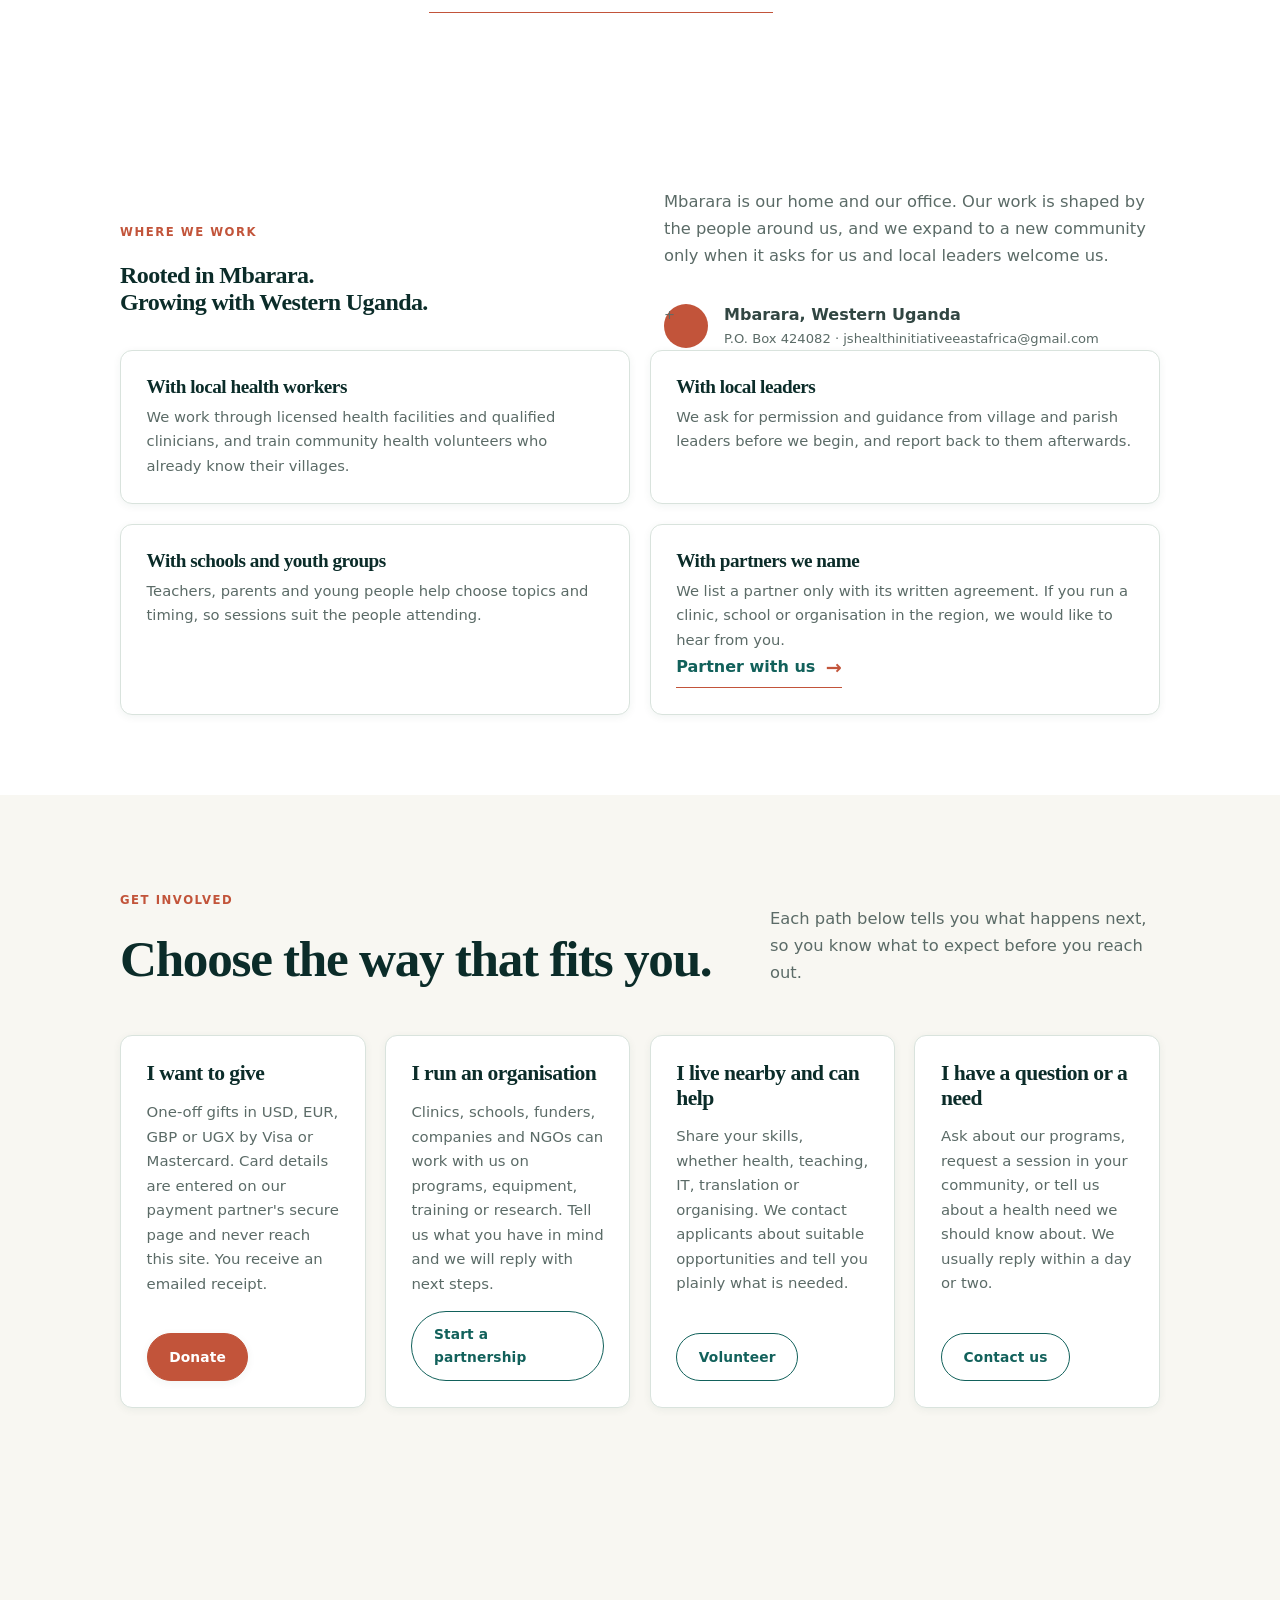
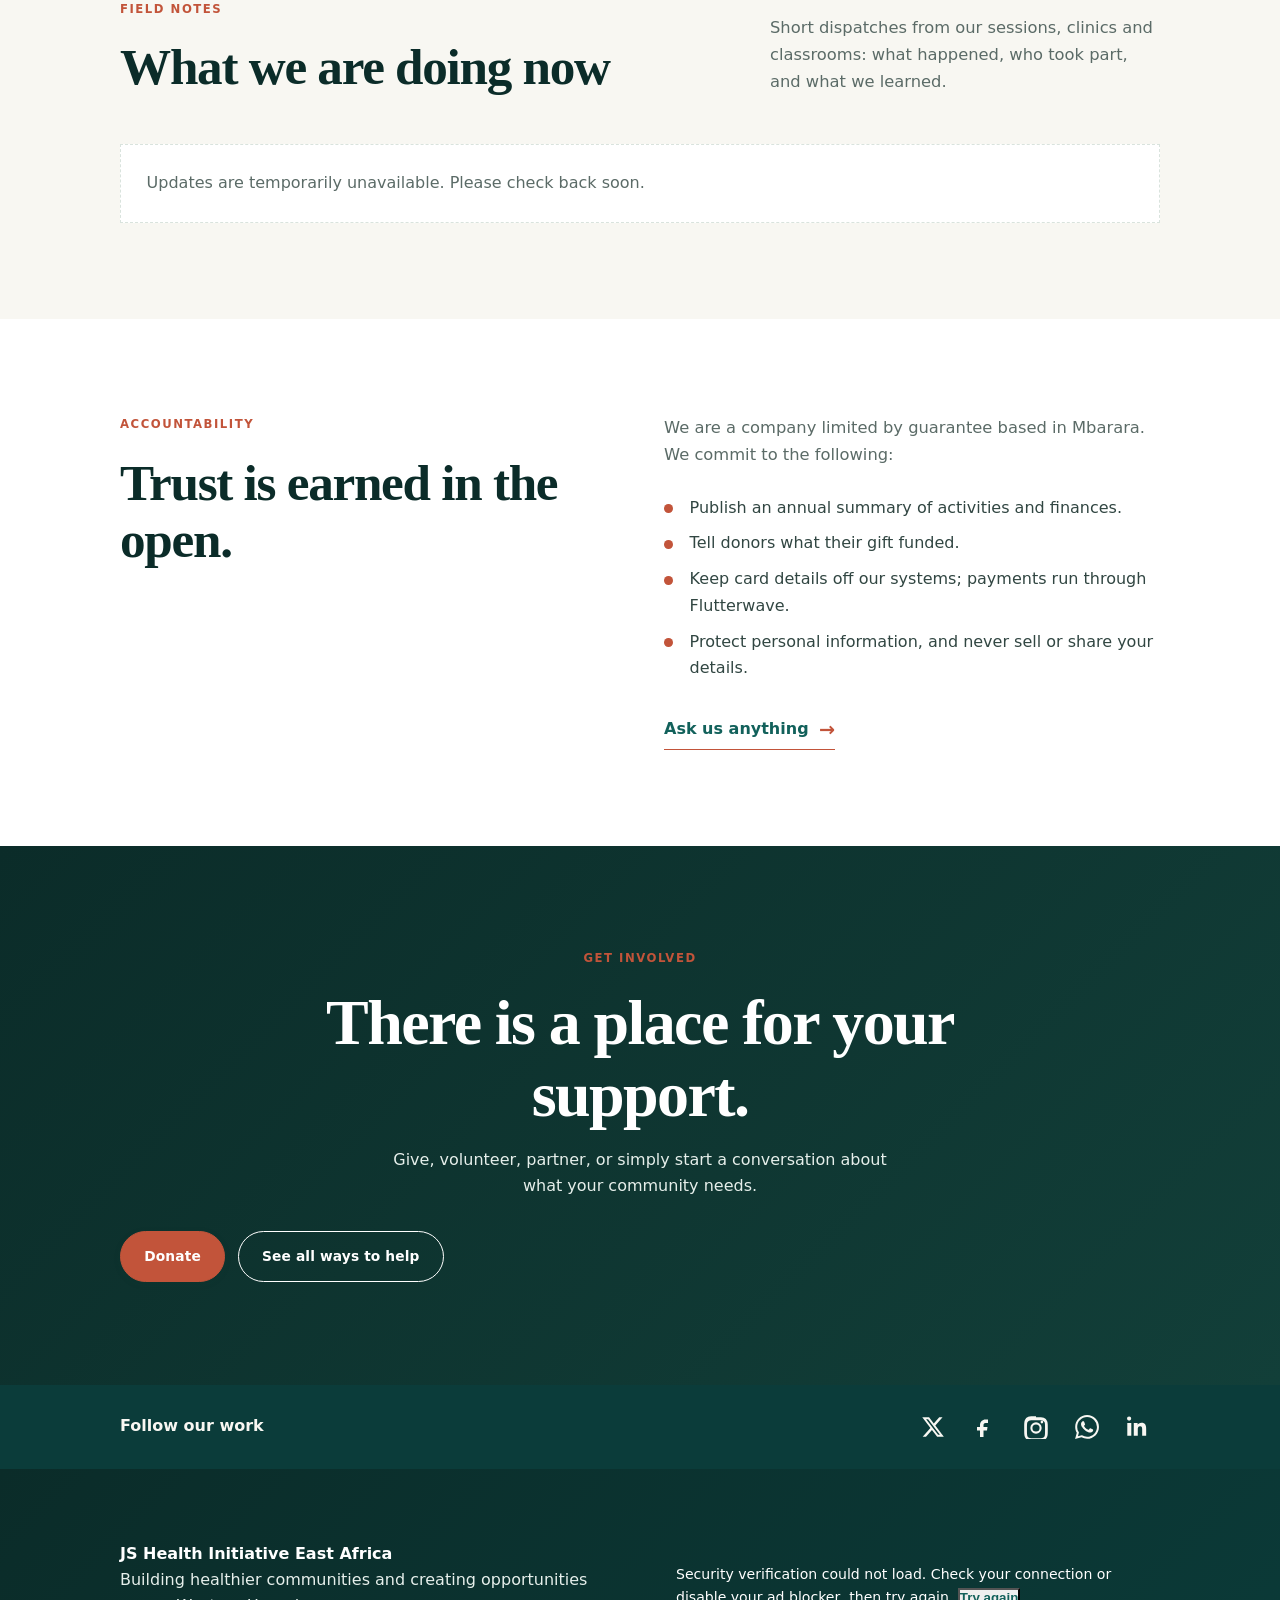
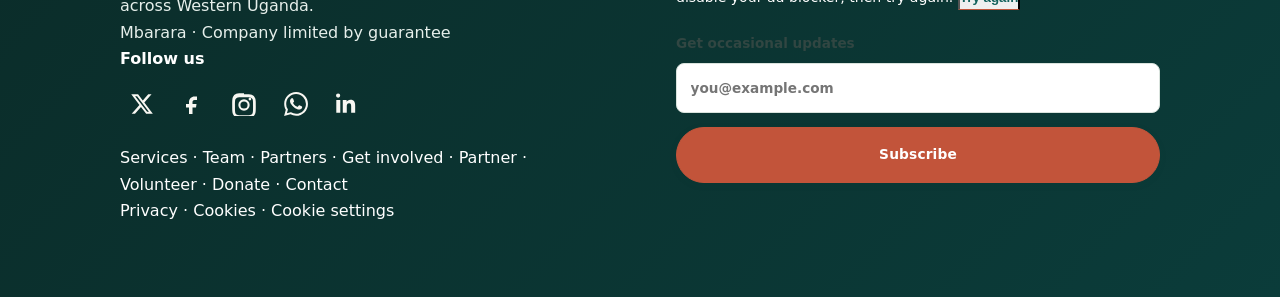
<file: program.html>
<!DOCTYPE html>
<html lang="en"><head><meta charset="UTF-8"><meta name="viewport" content="width=device-width, initial-scale=1.0">
<title>Program — JS Health Initiative East Africa</title>
<meta name="description" content="Biomedical engineering volunteer services, free healthcare equipment training and maintenance support from JS Health Initiative East Africa.">
<link rel="icon" href="assets/favicon.svg" type="image/svg+xml"><meta name="theme-color" content="#123f39"><link rel="stylesheet" href="style.css"><link rel="stylesheet" href="programs.css"><meta property="og:image" content="https://www.jshealthinitiative.com/assets/og-image.jpg">
<meta property="og:url" content="https://www.jshealthinitiative.com/program.html"><meta name="twitter:card" content="summary_large_image"><link rel="canonical" href="https://www.jshealthinitiative.com/program.html"></head>
<body><div id="nav"></div>
<main id="main"><section class="section"><div class="container"><article id="program" class="program-detail"><p class="muted">Loading…</p></article></div></section></main>
<div id="foot"></div><script src="config.js"></script><script src="social.js"></script><script src="consent.js"></script><script src="turnstile.js"></script><script src="https://challenges.cloudflare.com/turnstile/v0/api.js?render=explicit&onload=jhieTurnstileScriptReady" async defer></script><script src="app.js"></script><script src="programs.js"></script></body></html>
</file>
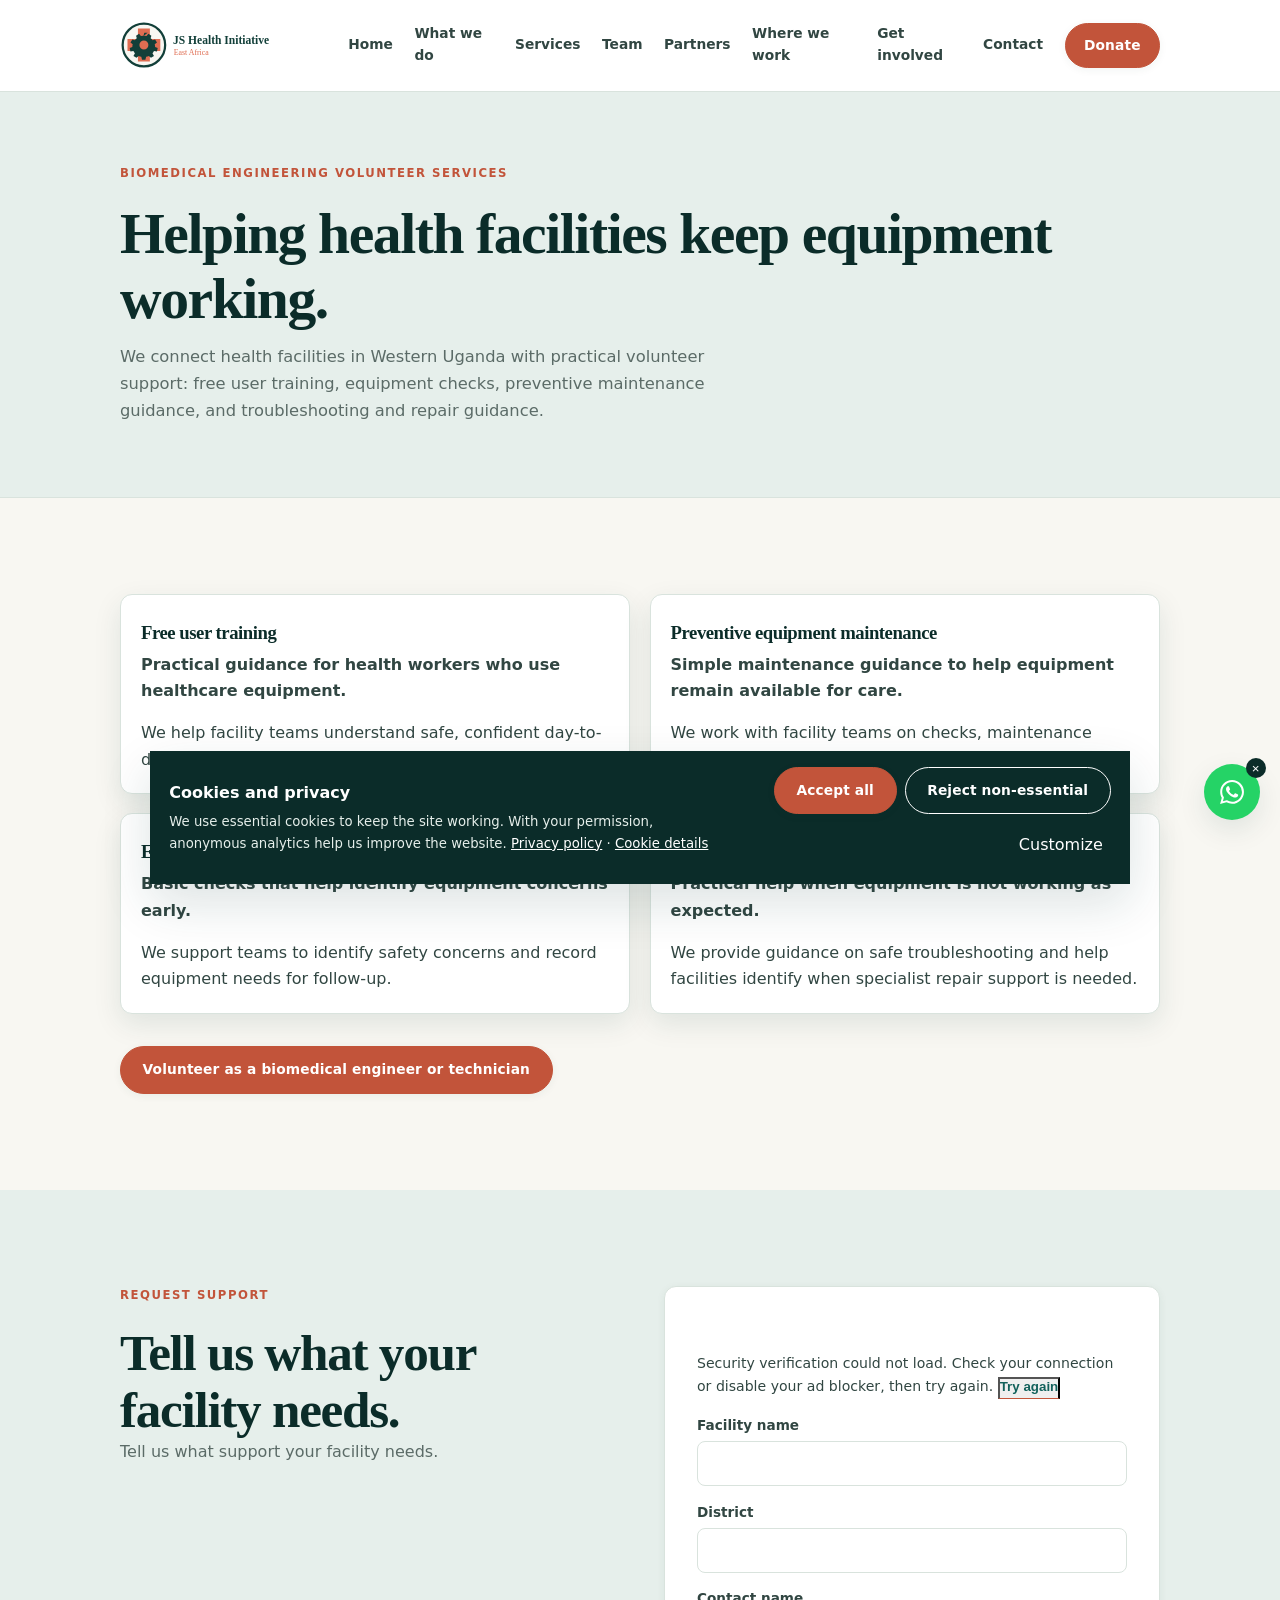
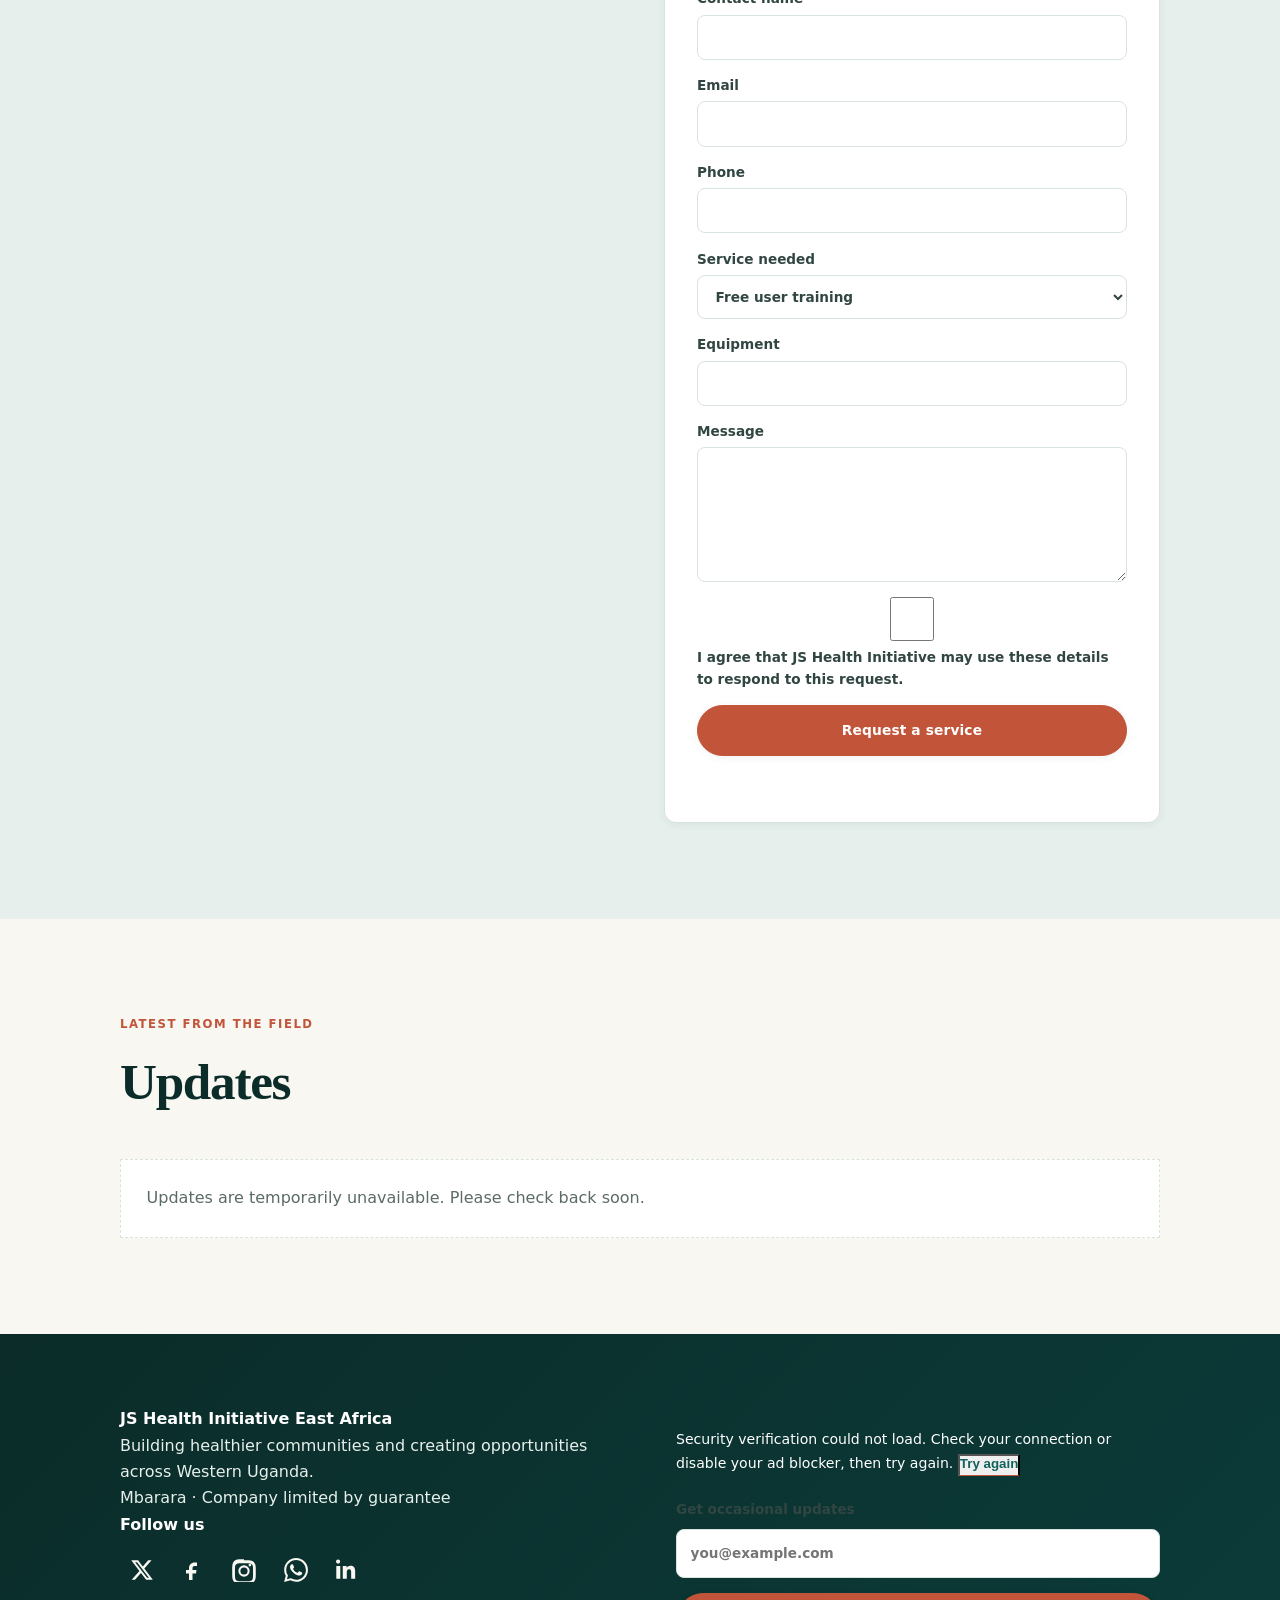
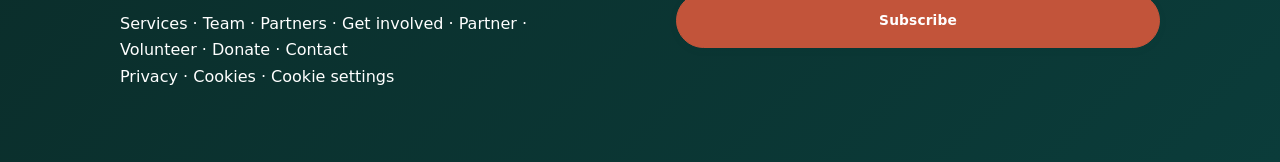
<file: services.html>
<!DOCTYPE html>
<html lang="en">
<head>
  <meta charset="UTF-8"><meta name="viewport" content="width=device-width, initial-scale=1">
  <title>Biomedical engineering volunteer services | JS Health Initiative East Africa</title>
  <meta name="description" content="Free user training, equipment checks, preventive maintenance guidance and troubleshooting support for health facilities in Western Uganda.">
  <meta property="og:title" content="Biomedical engineering volunteer services | JS Health Initiative East Africa"><meta property="og:description" content="Practical support for health facilities and equipment users in Western Uganda.">
  <link rel="stylesheet" href="style.css">
<meta property="og:image" content="https://www.jshealthinitiative.com/assets/og-image.jpg">
<link rel="icon" href="assets/favicon.svg" type="image/svg+xml">
<meta property="og:url" content="https://www.jshealthinitiative.com/services.html"><meta name="twitter:card" content="summary_large_image"><link rel="canonical" href="https://www.jshealthinitiative.com/services.html"></head>
<body><div id="nav"></div><main id="main">
  <section class="page-head"><div class="container"><p class="eyebrow">Biomedical engineering volunteer services</p><h1>Helping health facilities keep equipment working.</h1><p class="section-lead">We connect health facilities in Western Uganda with practical volunteer support: free user training, equipment checks, preventive maintenance guidance, and troubleshooting and repair guidance.</p></div></section>
  <section class="section"><div class="container"><div id="services-grid" class="service-grid" aria-live="polite"></div><p class="section-lead"><a class="btn" href="volunteer.html">Volunteer as a biomedical engineer or technician</a></p></div></section>
  <section class="section section-soft"><div class="container contact-grid"><div><p class="eyebrow">Request support</p><h2>Tell us what your facility needs.</h2><p id="service-details" class="muted">Loading service options…</p></div><div class="contact-card"><form class="stacked-form" data-type="service_request" data-turnstile data-turnstile-action="service_request" novalidate><div class="cf-turnstile" aria-label="Security check"></div>
    <label>Facility name<input name="facility_name" maxlength="160" required></label><label>District<input name="district" maxlength="100" required></label><label>Contact name<input name="contact_name" maxlength="100" autocomplete="name" required></label><label>Email<input name="email" type="email" maxlength="254" autocomplete="email" required></label><label>Phone<input name="phone" maxlength="30" type="tel" required></label><label>Service needed<select id="service-type" name="service_type" required><option>Loading…</option></select></label><label>Equipment<input name="equipment" maxlength="300" required></label><label>Message<textarea name="message" rows="5" maxlength="3000" required></textarea></label><label class="check"><input type="checkbox" name="consent" required> I agree that JS Health Initiative may use these details to respond to this request.</label><input class="honeypot" name="website" tabindex="-1" autocomplete="off"><button class="btn btn-large">Request a service</button><p class="form-status" role="status" aria-live="polite"></p>
  </form></div></div></section>
  <section class="section"><div class="container"><div class="section-heading"><div><p class="eyebrow">Latest from the field</p><h2>Updates</h2></div></div><div id="updates" class="updates-grid"><p class="muted">Updates will appear here as they are published.</p></div></div></section>
</main><div id="foot"></div><script src="config.js"></script><script src="social.js"></script><script src="consent.js"></script><script src="turnstile.js"></script><script src="https://challenges.cloudflare.com/turnstile/v0/api.js?render=explicit&onload=jhieTurnstileScriptReady" async defer></script><script src="app.js"></script><script src="services.js"></script></body>
</html>
</file>
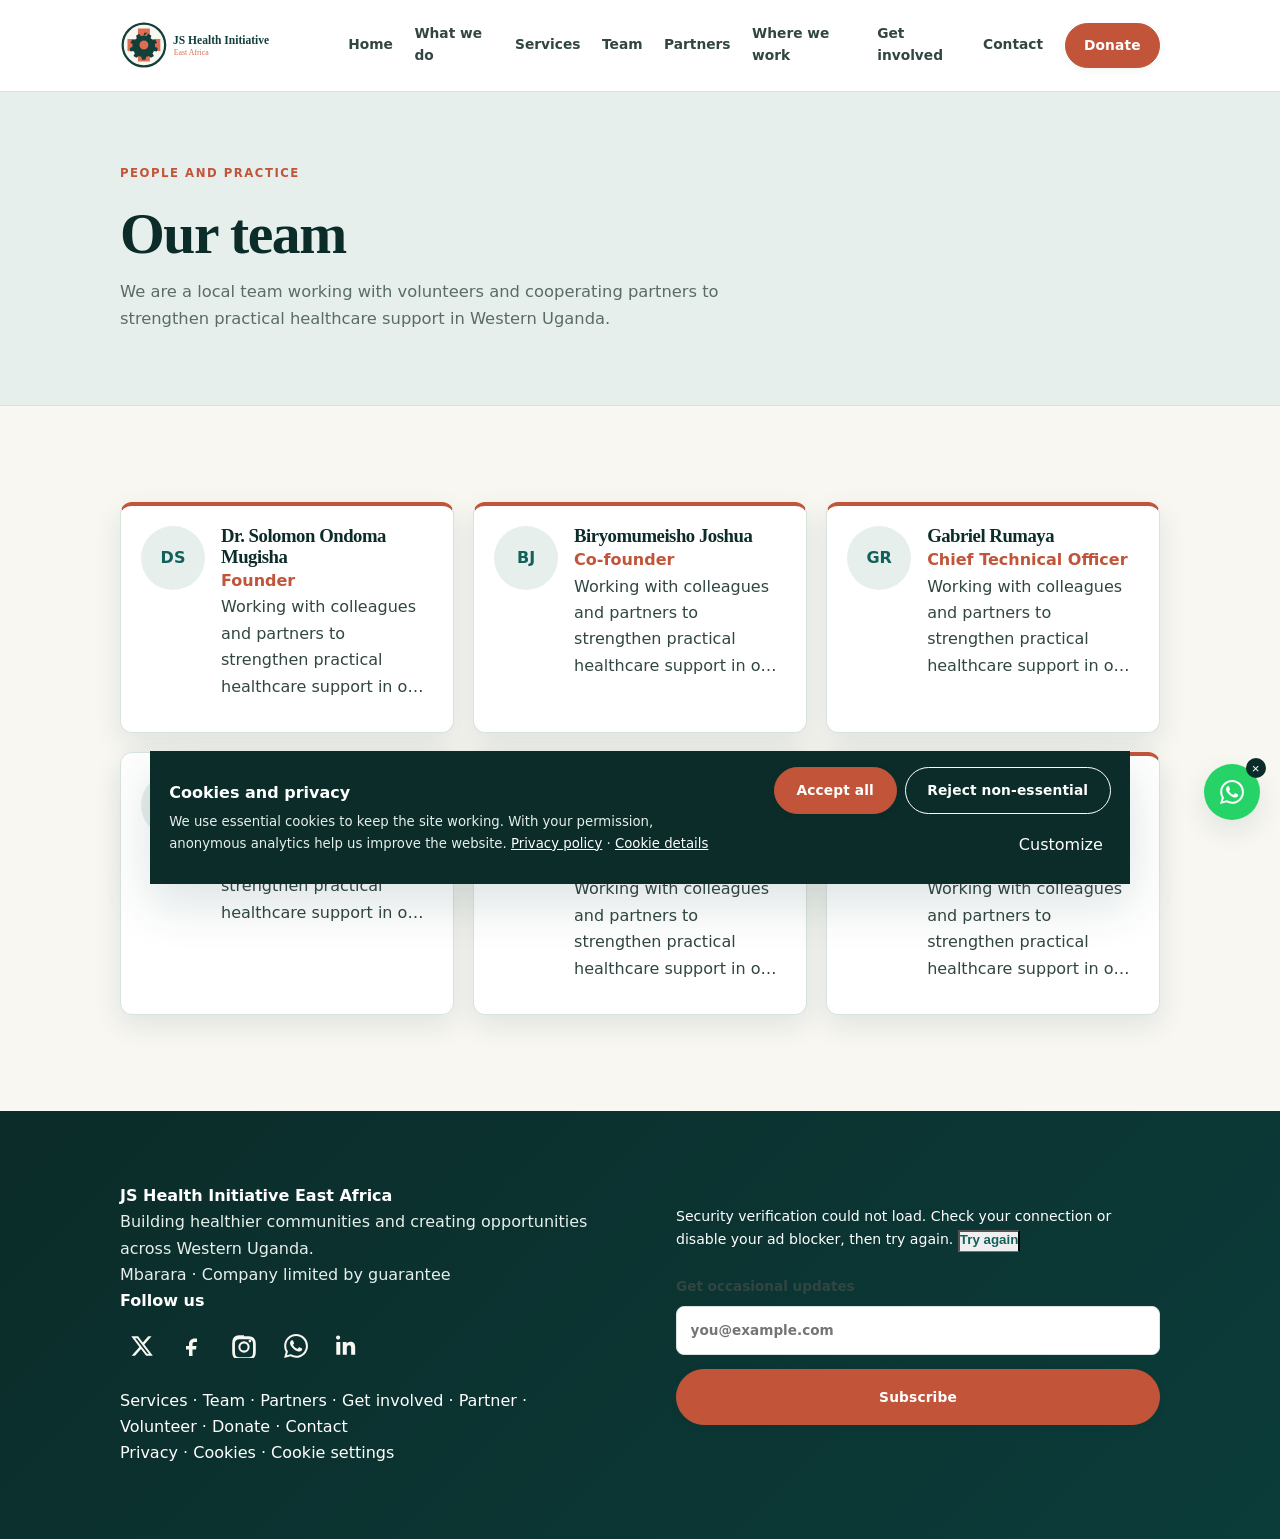
<file: team.html>
<!DOCTYPE html>
<html lang="en">
<head>
  <meta charset="UTF-8"><meta name="viewport" content="width=device-width, initial-scale=1">
  <title>Our team | JS Health Initiative East Africa</title>
  <meta name="description" content="Meet the JS Health Initiative East Africa team working with communities and partners in Western Uganda.">
  <meta property="og:title" content="Our team | JS Health Initiative East Africa"><meta property="og:description" content="Meet the people supporting practical healthcare and biomedical engineering volunteer services.">
  <link rel="stylesheet" href="style.css">
<meta property="og:image" content="https://www.jshealthinitiative.com/assets/og-image.jpg">
<link rel="icon" href="assets/favicon.svg" type="image/svg+xml">
<meta property="og:url" content="https://www.jshealthinitiative.com/team.html"><meta name="twitter:card" content="summary_large_image"><link rel="canonical" href="https://www.jshealthinitiative.com/team.html"></head>
<body><div id="nav"></div><main id="main">
  <section class="page-head"><div class="container"><p class="eyebrow">People and practice</p><h1>Our team</h1><p class="section-lead">We are a local team working with volunteers and cooperating partners to strengthen practical healthcare support in Western Uganda.</p></div></section>
  <section class="section"><div class="container"><div id="team-grid" class="team-grid" aria-live="polite"></div></div></section>
</main><div id="foot"></div>
<script src="config.js"></script><script src="social.js"></script><script src="consent.js"></script><script src="turnstile.js"></script><script src="https://challenges.cloudflare.com/turnstile/v0/api.js?render=explicit&onload=jhieTurnstileScriptReady" async defer></script><script src="app.js"></script><script src="team.js"></script></body>
</html>
</file>
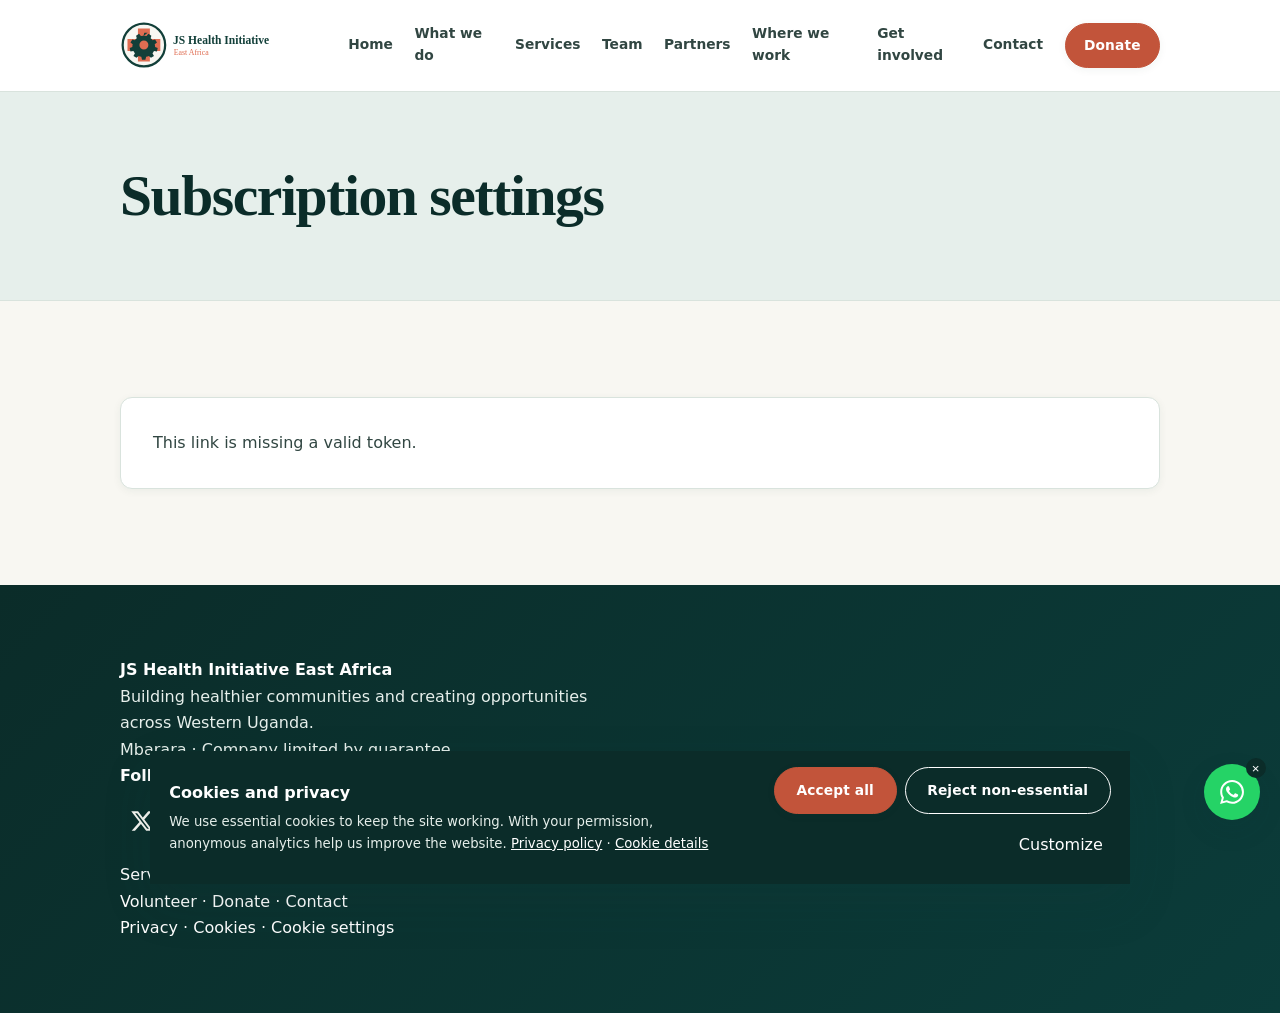
<file: unsubscribe.html>
<!DOCTYPE html>
<html lang="en"><head><meta charset="UTF-8"><meta name="viewport" content="width=device-width, initial-scale=1.0"><title>Subscription settings — JS Health Initiative</title><link rel="stylesheet" href="style.css"><meta property="og:image" content="https://www.jshealthinitiative.com/assets/og-image.jpg">
<link rel="icon" href="assets/favicon.svg" type="image/svg+xml">
<meta property="og:url" content="https://www.jshealthinitiative.com/unsubscribe.html"><meta name="twitter:card" content="summary_large_image"><link rel="canonical" href="https://www.jshealthinitiative.com/unsubscribe.html"></head>
<body><div id="nav"></div><main id="main"><section class="page-head"><div class="container"><h1>Subscription settings</h1></div></section><section class="section"><div class="container"><div class="contact-card" id="subscription-action"><p class="section-lead">Loading your subscription request…</p></div></div></section></main><div id="foot"></div><script src="config.js"></script><script src="social.js"></script><script src="consent.js"></script><script src="app.js"></script><script src="subscription.js"></script></body></html>
</file>
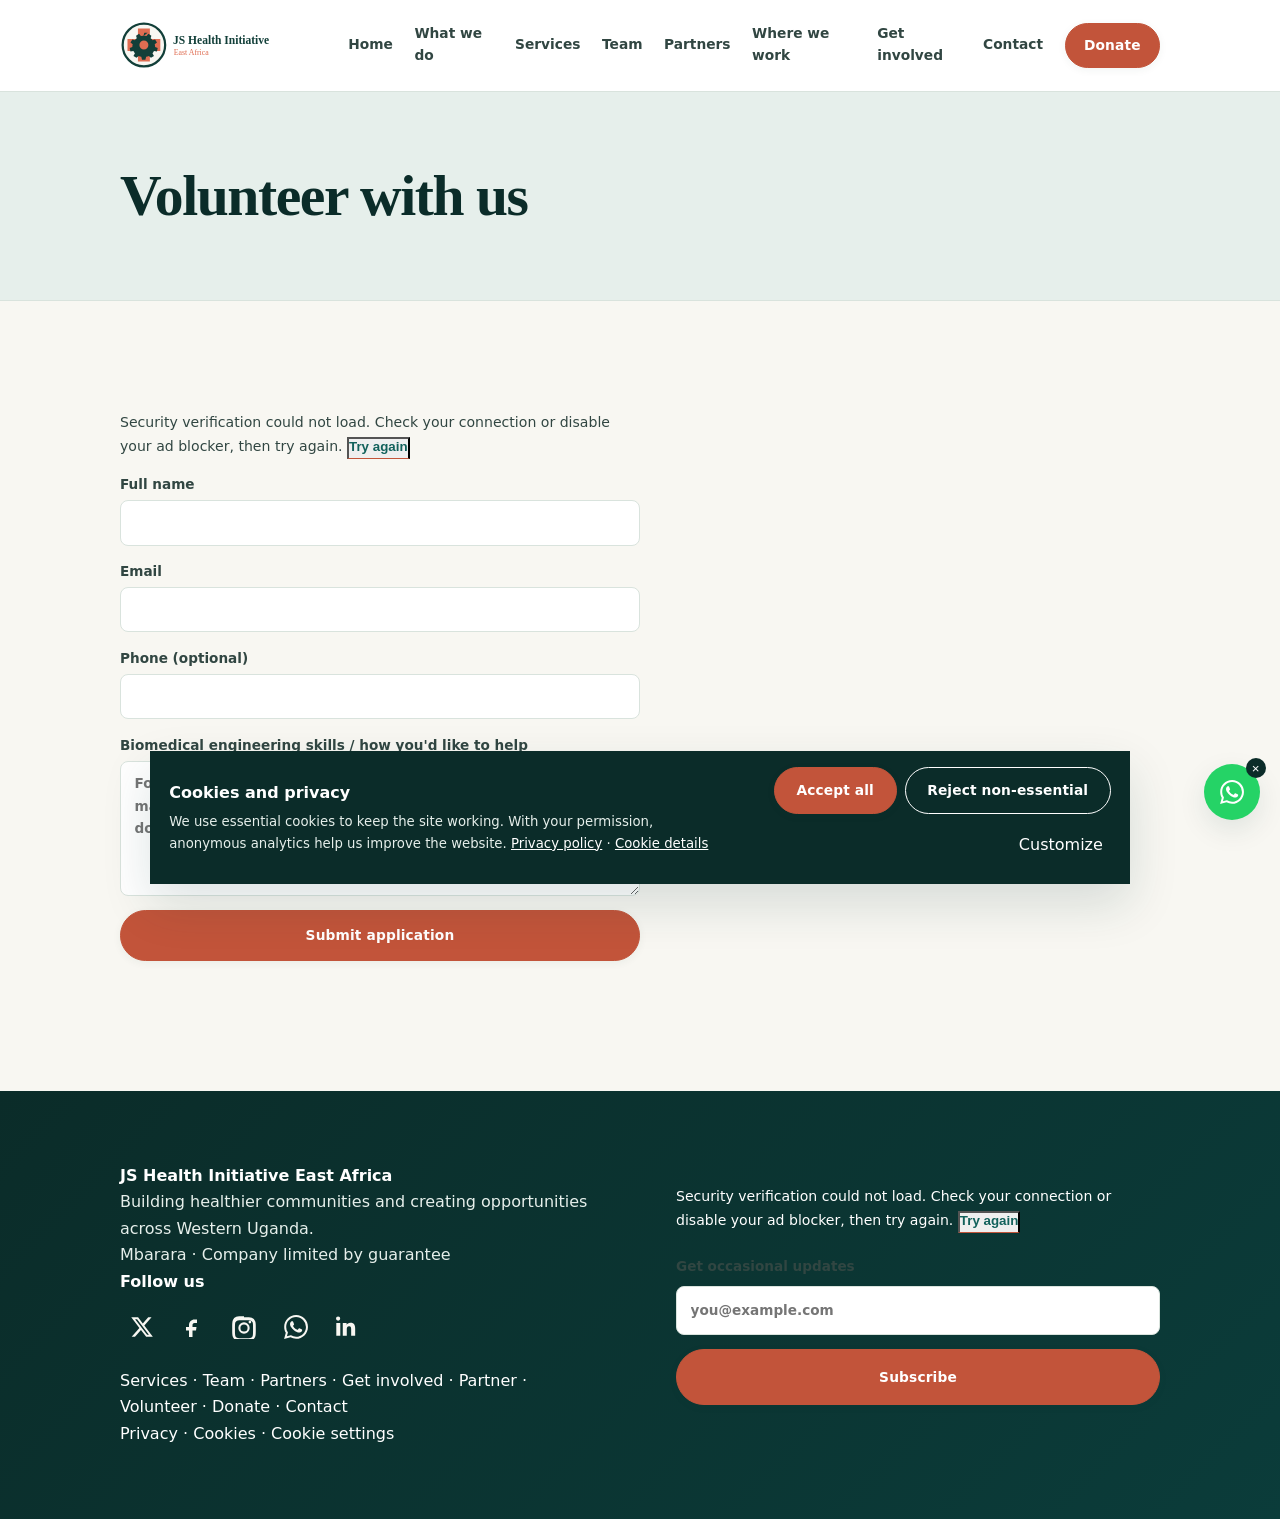
<file: volunteer.html>
<!DOCTYPE html>
<html lang="en"><head><meta charset="UTF-8"><meta name="viewport" content="width=device-width, initial-scale=1.0">
<title>Volunteer — JS Health Initiative East Africa</title>
<meta name="description" content="Volunteer with JS Health Initiative East Africa in biomedical engineering, healthcare equipment training, maintenance and technical support.">
<link rel="icon" href="assets/favicon.svg" type="image/svg+xml"><meta name="theme-color" content="#123f39"><link rel="stylesheet" href="style.css"><meta property="og:image" content="https://www.jshealthinitiative.com/assets/og-image.jpg">
<meta property="og:url" content="https://www.jshealthinitiative.com/volunteer.html"><meta name="twitter:card" content="summary_large_image"><link rel="canonical" href="https://www.jshealthinitiative.com/volunteer.html"></head>
<body><div id="nav"></div>
<main id="main"><section class="page-head"><div class="container"><h1>Volunteer with us</h1></div></section>
<section class="section"><div class="container">
<form class="stacked-form" data-type="volunteer" data-turnstile data-turnstile-action="volunteer" novalidate><div class="cf-turnstile" aria-label="Security check"></div>
<label>Full name<input name="name" maxlength="100" autocomplete="name" required></label>
<label>Email<input name="email" type="email" maxlength="254" autocomplete="email" required></label>
<label>Phone (optional)<input name="phone" type="tel" maxlength="30"></label>
<label>Biomedical engineering skills / how you'd like to help<textarea name="skills" rows="5" maxlength="3000" placeholder="For example: equipment user training, preventive maintenance, electrical safety, repairs, calibration or documentation" required></textarea></label>
<button class="btn btn-large">Submit application</button><p class="form-status" role="status" aria-live="polite"></p></form></div></section>
</main><div id="foot"></div><script src="config.js"></script><script src="social.js"></script><script src="consent.js"></script><script src="turnstile.js"></script><script src="https://challenges.cloudflare.com/turnstile/v0/api.js?render=explicit&onload=jhieTurnstileScriptReady" async defer></script><script src="app.js"></script></body></html>
</file>
<file: style.css>
@font-face{font-family:"DM Sans";font-style:normal;font-weight:400 700;font-display:swap;src:local("DM Sans")}
:root{
  --ink:#0B2C29;--green-900:#0B3C3A;--green-700:#12615B;--green-600:#1A7A6E;--green-500:#123F39;
  --green-soft:#E6EFEB;--cream:#F8F7F2;--white:#FFFFFF;--line:#D9E3DD;
  --coral:#C2543A;--coral-hover:#A8452D;--coral-soft:#F8E8E1;--text:#314642;--muted:#5B6B67;
  --hero-overlay:linear-gradient(135deg,rgba(11,44,41,.78),rgba(11,44,41,.35));--hero-glow:radial-gradient(circle,rgba(194,84,58,.08),transparent 68%);
  --gradient-hero:linear-gradient(135deg,var(--green-900) 0%,var(--green-700) 55%,var(--green-600) 100%);
  --gradient-cta:linear-gradient(135deg,var(--ink) 0%,var(--green-500) 100%);--gradient-footer:linear-gradient(135deg,var(--ink) 0%,var(--green-900) 100%);
  --shadow-color:rgba(11,60,58,.1);--shadow-sm:0 2px 8px rgba(11,60,58,.06);--shadow-md:0 10px 28px rgba(11,60,58,.1);--shadow-lg:0 20px 50px rgba(11,60,58,.14);
  --focus-ring:rgba(26,122,110,.22);--scrim:rgba(11,44,41,.65);--brand-facebook:#1877F2;--brand-instagram:#E4405F;--brand-linkedin:#0A66C2;--brand-whatsapp:#25D366;
  --radius-sm:8px;--radius-md:12px;--radius-lg:20px;--serif:"Playfair Display",Georgia,serif;--sans:"DM Sans",system-ui,sans-serif;
  --space-1:.35rem;--space-2:.6rem;--space-3:.9rem;--space-4:1.2rem;--space-5:1.6rem;--space-6:2rem;--space-7:3rem;--space-8:4.5rem;--space-9:6rem;
}
*{box-sizing:border-box;margin:0;padding:0}
[hidden]{display:none!important}
html{scroll-behavior:smooth}
body{overflow-x:clip;background:var(--cream);color:var(--text);font-family:var(--sans);line-height:1.65;-webkit-font-smoothing:antialiased}
img{display:block;max-width:100%}
a{color:inherit;text-decoration:none}
a:hover{text-decoration:none}
:focus-visible{outline:3px solid var(--green-600);outline-offset:3px;border-radius:var(--radius-sm)}
.skip{position:absolute;left:-999px;top:0;z-index:99;background:var(--ink);color:var(--white);padding:.7rem 1rem}
.skip:focus{left:0}
.container{width:100%;max-width:1120px;margin:0 auto;padding:0 clamp(1.25rem,4vw,2.5rem)}
h1,h2,h3{color:var(--ink);font-family:var(--serif);font-weight:600;line-height:1.12;letter-spacing:-.025em}
.eyebrow{margin-bottom:var(--space-4);color:var(--coral);font-size:.73rem;font-weight:700;letter-spacing:.13em;text-transform:uppercase}
.muted,.section-lead{color:var(--muted)}
.section{padding:clamp(4.5rem,8vw,6rem) 0}
.section h2{font-size:clamp(2rem,4vw,3.35rem)}
.section-lead{max-width:600px;font-size:1.02rem}
.section-alt,.intro,.story{background:var(--white)}
.section-soft,.work-section{background:var(--green-soft)}
.btn{display:inline-flex;align-items:center;justify-content:center;gap:.65rem;min-height:44px;padding:.72rem 1.35rem;border:1px solid var(--coral);border-radius:999px;background:var(--coral);color:var(--white);font:inherit;font-size:.86rem;font-weight:700;letter-spacing:.01em;cursor:pointer;box-shadow:var(--shadow-sm);transition:transform .2s ease,background-color .2s ease,border-color .2s ease,box-shadow .2s ease}
.btn:hover{transform:translateY(-2px);background:var(--coral-hover);border-color:var(--coral-hover);box-shadow:var(--shadow-md)}
.btn:active{transform:translateY(0);box-shadow:var(--shadow-sm)}
.btn-large{min-height:48px;padding:.82rem 1.45rem}
.btn-ghost,.btn-ghost:hover{border-color:var(--green-700);background:transparent;color:var(--green-700);box-shadow:none}
.btn-ghost:hover{background:var(--green-700);color:var(--white)}
.cta .btn-ghost,.hero .btn-ghost{border-color:var(--white);color:var(--white)}
.cta .btn-ghost:hover,.hero .btn-ghost:hover{background:var(--white);color:var(--green-900)}
.text-link{display:inline-flex;align-items:center;gap:.65rem;padding-bottom:.25rem;border-bottom:1px solid var(--coral);color:var(--green-700);font-weight:700}
.text-link span{color:var(--coral);font-size:1.2rem}
.nav{position:sticky;top:0;z-index:20;border-bottom:1px solid var(--line);background:var(--white)}
.nav-inner{display:flex;align-items:center;justify-content:space-between;gap:var(--space-4);padding-block:1rem}
.logo{display:flex;align-items:center;color:var(--green-700);font-weight:700}
.logo img{display:block;width:220px;max-height:52px}
.nav-links{display:flex;align-items:center;gap:1.35rem;font-size:.86rem;font-weight:600}
.nav-links a:not(.btn){padding:.35rem 0;border-bottom:2px solid transparent}
.nav-links a:not(.btn):hover,.nav-links a[aria-current=page]{border-color:var(--coral)}
.nav-links .btn{padding:.62rem 1.15rem;color:var(--white)}
.burger{display:none;width:44px;height:44px;border:1px solid var(--line);border-radius:50%;background:var(--white);color:var(--green-700);font-size:1.1rem;cursor:pointer}
.hero{position:relative;overflow:hidden;background:var(--gradient-hero);color:var(--white);padding:clamp(4rem,8vw,7rem) 0}
.hero::before{position:absolute;top:-8rem;right:-5rem;width:24rem;height:24rem;border-radius:50%;background:var(--hero-glow);content:""}
.hero h1,.hero h2{color:var(--white)}
.hero h1{max-width:730px;margin-bottom:var(--space-5);font-size:clamp(3rem,7vw,6.2rem)}
.hero h1 em{color:var(--coral-soft);font-style:italic}
.hero .lead{max-width:600px;margin-bottom:var(--space-6);color:var(--white)}
.hero-actions{display:flex;flex-wrap:wrap;gap:.8rem}
.hero-note{display:flex;align-items:center;gap:.6rem;margin-top:var(--space-5);color:var(--green-soft);font-size:.82rem}
.trust-dot{width:8px;height:8px;border-radius:50%;background:var(--coral-soft)}
.hero-grid{display:grid;grid-template-columns:minmax(0,1fr) minmax(300px,.8fr);gap:clamp(2.5rem,7vw,6rem);align-items:center}
.hero-visual{position:relative;max-width:480px;justify-self:end}
.hero-visual::after{position:absolute;inset:0;border-radius:var(--radius-lg);background:var(--hero-overlay);content:"";pointer-events:none}
.hero-visual::before{position:absolute;inset:-1rem 1rem 1rem -1rem;border:1px solid var(--coral-soft);border-radius:180px 180px var(--radius-lg) var(--radius-lg);content:"";opacity:.7}
.hero-visual img{position:relative;width:100%;aspect-ratio:4/5;object-fit:cover;border-radius:180px 180px var(--radius-lg) var(--radius-lg)}
.image-caption{position:absolute;bottom:1.25rem;left:-1rem;z-index:2;min-width:190px;padding:1rem 1.25rem;border-left:4px solid var(--coral);background:var(--white);box-shadow:var(--shadow-lg);color:var(--ink)}
.caption-kicker{display:block;margin-bottom:.25rem;color:var(--coral);font-size:.7rem;font-weight:700;letter-spacing:.12em;text-transform:uppercase}
.image-caption strong{color:var(--green-900);font-family:var(--serif);font-size:1.15rem}
.intro-grid,.story-grid{display:grid;grid-template-columns:.55fr 1.45fr;gap:var(--space-6)}
.intro-grid h2{max-width:800px;margin-bottom:var(--space-5)}
.section-heading{display:flex;justify-content:space-between;gap:var(--space-7);align-items:end;margin-bottom:var(--space-7)}
.section-heading .section-lead{max-width:390px}
.work-grid{display:grid;grid-template-columns:repeat(3,1fr);gap:var(--space-4)}
.work-card{position:relative;display:flex;flex-direction:column;min-height:260px;padding:var(--space-6);border:1px solid var(--line);border-radius:var(--radius-md);background:var(--white);transition:transform .2s ease,box-shadow .2s ease}
.work-card:hover{transform:translateY(-2px);box-shadow:var(--shadow-md)}
.work-card-wide{grid-column:span 2;min-height:300px}
.work-card-dark{border-color:var(--green-900);background:var(--green-900);color:var(--green-soft)}
.work-card-dark h3,.work-card-dark .card-number{color:var(--white)}
.work-card-accent{border-color:var(--coral-soft);background:var(--coral-soft)}
.work-card h3{max-width:280px;margin-top:auto;margin-bottom:.55rem;font-size:1.55rem}
.work-card p{max-width:300px;color:var(--muted);font-size:.92rem}
.work-card-dark p{color:var(--green-soft)}
.card-number{color:var(--coral);font-size:.75rem;font-weight:700;letter-spacing:.08em}
.card-arrow{position:absolute;top:1.5rem;right:1.6rem;color:var(--coral);font-size:1.3rem}
.story-line{display:block;width:45px;height:1px;margin:2.5rem 0 1rem;background:var(--coral)}
.story-content h2{max-width:700px;margin-bottom:var(--space-7);font-size:clamp(2.2rem,4vw,4rem)}
.story-points{display:grid;grid-template-columns:1fr 1fr;gap:var(--space-6);margin-bottom:var(--space-6)}
.story-points span{color:var(--coral);font-size:.75rem;font-weight:700;letter-spacing:.1em;text-transform:uppercase}
.story-points p{margin-top:.5rem;color:var(--muted);font-size:.92rem}
.place{padding:5rem 0}
.place-grid{display:grid;grid-template-columns:1fr 1fr;gap:var(--space-7);align-items:center}
.place-mark{display:flex;align-items:center;gap:1rem;margin-top:var(--space-6)}
.pin{display:grid;place-items:center;width:44px;height:44px;border-radius:50%;background:var(--coral);color:var(--white);font-size:1.4rem}
.place-mark strong,.place-mark span{display:block}.place-mark span{color:var(--muted);font-size:.82rem}
.cta{padding:clamp(4.5rem,8vw,7rem) 0;background:var(--gradient-cta);color:var(--white);text-align:center}
.cta h2{max-width:650px;margin:0 auto 1rem;color:var(--white);font-size:clamp(2.4rem,5vw,4.5rem)}
.cta p:not(.eyebrow){max-width:520px;margin:0 auto var(--space-6);color:var(--green-soft)}
.feature-grid{display:grid;grid-template-columns:repeat(auto-fit,minmax(250px,1fr));gap:var(--space-4)}
.feature{padding:var(--space-5);border:1px solid var(--line);border-radius:var(--radius-md);background:var(--white);box-shadow:var(--shadow-sm);transition:transform .2s ease,box-shadow .2s ease,border-color .2s ease}
.feature:hover{transform:translateY(-2px);border-color:var(--green-600);box-shadow:var(--shadow-md)}
.feature h3{margin-bottom:.4rem;font-size:1.2rem}.feature p{color:var(--muted);font-size:.9rem}
.feature .feature-date{display:block;margin-bottom:.4rem;color:var(--muted);font-size:.78rem}
.feature img{width:calc(100% + 2.5rem);max-width:none;aspect-ratio:16/10;object-fit:cover;margin:-1.25rem -1.25rem 1rem}
.updates-empty{grid-column:1/-1;padding:var(--space-5);border:1px dashed var(--line);background:var(--white);color:var(--muted)}
.stacked-form{display:grid;gap:var(--space-3);max-width:520px}
.stacked-form label{display:grid;gap:.3rem;color:var(--text);font-size:.85rem;font-weight:600}
.stacked-form input,.stacked-form textarea,.stacked-form select{width:100%;min-height:44px;padding:.65rem .85rem;border:1px solid var(--line);border-radius:var(--radius-sm);background:var(--white);color:var(--text);font:inherit}
.stacked-form textarea{min-height:120px;resize:vertical}
.stacked-form input:focus,.stacked-form textarea:focus,.stacked-form select:focus{border-color:var(--green-600);outline:3px solid var(--focus-ring);outline-offset:0}
.stacked-form input[aria-invalid=true],.stacked-form textarea[aria-invalid=true]{border-color:var(--coral)}
.form-status{min-height:1.4em;font-size:.88rem}.form-status.err{color:var(--coral-hover)}.form-status.ok{color:var(--green-700)}
.page-head{border-bottom:1px solid var(--line);background:var(--green-soft);padding:clamp(2.8rem,6vw,4.5rem) 0}
.page-head h1{font-size:clamp(2.2rem,5vw,3.6rem)}
.page-head .section-lead{margin-top:.8rem}
.contact-grid{display:grid;grid-template-columns:1fr 1fr;gap:var(--space-7);align-items:start}
.contact-list{display:grid;gap:var(--space-4);margin-top:var(--space-5);list-style:none}
.contact-list strong{display:block;color:var(--muted);font-size:.8rem}.contact-list a{text-decoration:underline;text-underline-offset:3px}
.contact-card{padding:var(--space-6);border:1px solid var(--line);border-radius:var(--radius-md);background:var(--white);box-shadow:var(--shadow-sm)}
.contact-card h3{margin-bottom:.4rem}.contact-card .stacked-form{max-width:none;margin-top:var(--space-4)}
.journey-grid{display:grid;grid-template-columns:repeat(4,1fr);gap:var(--space-4)}
.journey{display:flex;flex-direction:column;gap:var(--space-3);padding:var(--space-5);border:1px solid var(--line);border-radius:var(--radius-md);background:var(--white);box-shadow:var(--shadow-sm)}
.journey h3{font-size:1.35rem}.journey p{flex:1;color:var(--muted);font-size:.93rem}.journey .btn{align-self:flex-start}
.check-list{display:grid;gap:.6rem;margin:var(--space-5) 0 var(--space-6);list-style:none}.check-list li{position:relative;padding-left:1.6rem}.check-list li::before{position:absolute;left:0;top:.6em;width:.55rem;height:.55rem;border-radius:50%;background:var(--coral);content:""}
.banner{margin-bottom:var(--space-5);padding:1rem 1.2rem;border-left:4px solid var(--green-700);background:var(--green-soft)}.banner.bad{border-color:var(--coral);background:var(--coral-soft)}
.amounts{display:flex;flex-wrap:wrap;gap:.5rem}.amounts .btn.active{background:var(--green-700);border-color:var(--green-700);color:var(--white)}
.note{margin-top:1rem;color:var(--muted);font-size:.88rem}
footer{background:var(--gradient-footer);color:var(--white)}.footer-inner{display:grid;grid-template-columns:1fr 1fr;gap:var(--space-8);padding-block:var(--space-8)}footer .muted{color:var(--green-soft)}footer a:hover{color:var(--coral-soft)}
.cookie-consent{position:fixed;left:1rem;right:1rem;bottom:1rem;z-index:1000;display:flex;align-items:center;justify-content:space-between;gap:var(--space-4);max-width:980px;margin:auto;padding:1rem 1.2rem;background:var(--ink);color:var(--white);box-shadow:var(--shadow-lg)}
.cookie-consent p{max-width:650px;margin-top:.25rem;color:var(--green-soft);font-size:.83rem}.cookie-consent a{color:var(--white);text-decoration:underline}.cookie-privacy-notice{color:var(--coral-soft)!important;font-weight:600}
.cookie-actions{display:flex;align-items:center;flex-wrap:wrap;justify-content:flex-end;gap:.5rem}.cookie-actions .btn-ghost{border-color:var(--white);color:var(--white)}.cookie-actions .text-link{padding:.6rem .5rem;border:0;background:transparent;color:var(--white);font:inherit;cursor:pointer}
.footer-cookie-settings{padding:0;border:0;background:none;color:inherit;font:inherit;cursor:pointer}
.prose{max-width:760px}.prose h2{margin:2rem 0 .7rem}.prose p{margin-bottom:1rem}.prose code{padding:.1rem .3rem;background:var(--green-soft)}
.admin{padding-block:var(--space-6)}.tabs{display:flex;flex-wrap:wrap;gap:.4rem;margin-bottom:var(--space-5)}.tabs .btn.active{background:var(--green-700);border-color:var(--green-700);color:var(--white)}
.scroll{overflow-x:auto}table{width:100%;border-collapse:collapse;font-size:.86rem}th,td{padding:.65rem .7rem;border-bottom:1px solid var(--line);text-align:left;vertical-align:top}thead th{position:sticky;top:0;background:var(--green-900);color:var(--white);z-index:1}tbody tr:nth-child(even){background:var(--green-soft)}tbody tr:hover{background:var(--coral-soft)}
.btn-danger{border-color:var(--coral-hover);background:var(--coral-hover);color:var(--white)}.btn-danger:hover{border-color:var(--ink);background:var(--ink)}
.table-toolbar{display:flex;align-items:center;gap:1rem;margin-bottom:.75rem}.confirm-dialog{position:fixed;z-index:2000;inset:0;width:calc(100% - 2rem);max-width:34rem;margin:auto;padding:0;border:0;border-radius:var(--radius-md);color:var(--text);box-shadow:var(--shadow-lg)}.confirm-dialog::backdrop{background:var(--scrim)}.confirm-dialog form{display:grid;gap:1rem;padding:var(--space-6)}.dialog-actions{display:flex;justify-content:flex-end;gap:.7rem;flex-wrap:wrap}
.analytics-columns{display:grid;grid-template-columns:repeat(auto-fit,minmax(180px,1fr));gap:var(--space-4);margin:var(--space-5) 0}.analytics-columns section{padding:1rem;border:1px solid var(--line);background:var(--green-soft)}.analytics-columns h3{font-size:1.1rem}.analytics-columns ul{margin-top:.5rem;list-style:none;font-size:.85rem}.analytics-chart{display:block;width:100%;height:150px;padding:1rem;margin:1rem 0 2rem;border:1px solid var(--line);background:var(--green-soft)}.analytics-chart rect{fill:var(--coral)}
.social-links{display:flex;align-items:center;gap:.45rem;flex-wrap:wrap;margin:.6rem 0 1.2rem}.social-link{display:inline-flex;align-items:center;justify-content:center;gap:.55rem;width:44px;height:44px;border-radius:50%;color:var(--green-700);transition:color .2s ease,background-color .2s ease,transform .2s ease}.social-link:hover{transform:translateY(-2px);background:var(--green-soft);color:var(--social-brand,var(--coral))}.social-link:focus-visible{outline:3px solid var(--green-600);outline-offset:3px}.social-link[data-platform=x]{--social-brand:var(--ink)}.social-link[data-platform=facebook]{--social-brand:var(--brand-facebook)}.social-link[data-platform=instagram]{--social-brand:var(--brand-instagram)}.social-link[data-platform=linkedin]{--social-brand:var(--brand-linkedin)}.social-link[data-platform=whatsapp]{--social-brand:var(--brand-whatsapp)}.footer-social .social-link{color:var(--cream)}.social-links-large{gap:1rem;margin-top:1.5rem}.social-links-large .social-link{width:auto;min-width:150px;height:56px;justify-content:flex-start;padding:0 1rem;border:1px solid var(--line);border-radius:999px;background:var(--white)}.social-connect{background:var(--green-soft)}.follow-strip{padding:1.25rem 0;background:var(--green-900);color:var(--cream)}.follow-strip .container{display:flex;align-items:center;justify-content:space-between;gap:1rem}.follow-strip .social-links{margin:0}.follow-strip .social-link{color:var(--cream)}.share-links{display:flex;gap:.25rem;margin-top:1rem}.share-links .social-link{width:36px;height:36px;border:1px solid var(--line);font-size:.8rem}.whatsapp-widget{position:fixed;right:1.25rem;bottom:5rem;z-index:1001;display:flex;align-items:flex-start}.whatsapp-float{width:56px;height:56px;background:var(--brand-whatsapp);color:var(--white);box-shadow:var(--shadow-md)}.whatsapp-float:hover{background:var(--brand-whatsapp);color:var(--white)}.whatsapp-float[data-tooltip]::after{position:absolute;right:calc(100% + .65rem);top:50%;padding:.45rem .7rem;border-radius:var(--radius-sm);background:var(--ink);color:var(--white);content:attr(data-tooltip);font-size:.75rem;opacity:0;pointer-events:none;transform:translateY(-50%);transition:opacity .2s ease;white-space:nowrap}.whatsapp-float:hover::after,.whatsapp-float:focus-visible::after{opacity:1}.whatsapp-dismiss{position:absolute;right:-.35rem;top:-.35rem;width:20px;height:20px;border:0;border-radius:50%;background:var(--ink);color:var(--white);line-height:1;cursor:pointer}
.team-grid,.partner-grid,.service-grid{display:grid;grid-template-columns:repeat(3,minmax(0,1fr));gap:var(--space-4)}.team-card,.partner-card,.service-card{padding:1.25rem;border:1px solid var(--line);border-radius:var(--radius-md);background:var(--white);box-shadow:var(--shadow-md)}.team-card{display:flex;gap:1rem}.team-card-lead{border-top:4px solid var(--coral)}.team-avatar,.partner-logo{display:grid;place-items:center;width:4rem;height:4rem;flex:0 0 4rem;overflow:hidden;border-radius:50%;background:var(--green-soft);color:var(--green-700);font-weight:700}.team-avatar img,.partner-logo img{width:100%;height:100%;object-fit:cover}.team-role,.partner-type{color:var(--coral);font-weight:700}.team-department{color:var(--muted);font-size:.9rem}.team-bio[data-collapsed=true]{display:-webkit-box;overflow:hidden;-webkit-box-orient:vertical;-webkit-line-clamp:4}.team-contact{display:flex;flex-wrap:wrap;gap:.65rem;margin-top:.75rem;font-size:.85rem}.partner-grid .partner-logo{margin-bottom:.75rem;border-radius:var(--radius-sm)}.partner-card h3,.service-card h3{margin:.5rem 0}.partner-type{display:inline-block;font-size:.75rem;text-transform:capitalize}.inline-filter{display:flex;align-items:center;gap:.75rem;margin-bottom:1.5rem}.inline-filter select{max-width:16rem}.service-grid{grid-template-columns:repeat(2,minmax(0,1fr));margin-bottom:var(--space-6)}.service-card{scroll-margin-top:6rem}.service-summary{font-weight:600}.service-body{margin-top:1rem}.section-soft{background:var(--green-soft)}.honeypot{position:absolute!important;left:-10000px!important;width:1px!important;height:1px!important;opacity:0!important}.narrow{max-width:48rem}
.local-grid{display:grid;grid-template-columns:repeat(2,minmax(0,1fr));gap:var(--space-4)}.local-card{padding:var(--space-5);border:1px solid var(--line);border-radius:var(--radius-md);background:var(--white);box-shadow:var(--shadow-sm)}.local-card h3{margin-bottom:.45rem;font-size:1.2rem}.local-card p{color:var(--muted);font-size:.92rem}
.hp{position:absolute!important;left:-10000px!important;width:1px!important;height:1px!important;opacity:0!important}
.idle-warning{position:fixed;left:50%;bottom:1.25rem;z-index:2100;width:min( calc(100% - 2rem), 42rem);padding:.85rem 1rem;border-radius:var(--radius-md);background:var(--ink);color:var(--white);box-shadow:var(--shadow-lg);font-size:.92rem;text-align:center;transform:translateX(-50%)}
@media(max-width:1000px){.journey-grid{grid-template-columns:1fr 1fr}.nav-links{gap:.9rem}}
@media(max-width:800px){.hero-grid,.intro-grid,.story-grid,.place-grid{grid-template-columns:1fr}.hero-visual{justify-self:center}.contact-grid{grid-template-columns:1fr;gap:var(--space-6)}.team-grid,.partner-grid,.service-grid,.local-grid{grid-template-columns:1fr}.section-heading{align-items:flex-start;flex-direction:column;gap:var(--space-4)}.footer-inner{grid-template-columns:1fr;gap:var(--space-6)}}
@media(max-width:700px){.nav-inner{padding-block:.75rem}.nav-links{position:absolute;top:100%;left:0;right:0;display:none;align-items:stretch;flex-direction:column;gap:.4rem;padding:1rem 1.25rem;border-bottom:1px solid var(--line);background:var(--white);box-shadow:var(--shadow-md)}.nav-links.open{display:flex}.nav-links a:not(.btn){padding:.7rem 0}.burger{display:block}.cookie-consent{display:block;left:.5rem;right:.5rem;bottom:.5rem;max-height:calc(100vh - 1rem);margin:0;padding:1rem;overflow:auto}.cookie-actions{justify-content:flex-start;margin-top:.75rem}}
@media(max-width:560px){.section{padding:clamp(3rem,12vw,4rem) 0}.journey-grid{grid-template-columns:1fr}.story-points{grid-template-columns:1fr}.follow-strip .container{align-items:flex-start;flex-direction:column}.social-links-large .social-link{min-width:135px}.whatsapp-widget{right:.75rem;bottom:6.5rem}}
@media(prefers-reduced-motion:reduce){html{scroll-behavior:auto}.btn,.feature,.work-card,.social-link,.whatsapp-float[data-tooltip]::after{transition:none!important}.btn:hover,.feature:hover,.work-card:hover,.social-link:hover{transform:none}}
</file>
<file: programs.css>
.programs-grid{display:grid;grid-template-columns:repeat(6,1fr);gap:var(--space-4);max-width:1040px;margin:0 auto;padding:0;list-style:none}
.program-card{position:relative;display:flex;flex-direction:column;grid-column:span 2;min-width:0;min-height:244px;padding:var(--space-6);overflow:hidden;border:1px solid var(--line);border-radius:var(--radius-md);background:var(--white);transition:transform .2s ease,box-shadow .2s ease,border-color .2s ease}
.program-card:first-child{grid-column:span 4;min-height:284px}.program-card-top{display:flex;align-items:center;justify-content:space-between}.program-number{color:var(--coral);font-size:.72rem;font-weight:700;letter-spacing:.08em}.program-number::after{content:"01"}.program-card:nth-child(2) .program-number::after{content:"02"}.program-card:nth-child(3) .program-number::after{content:"03"}.program-card:nth-child(4) .program-number::after{content:"04"}.program-card:nth-child(5) .program-number::after{content:"05"}
.program-card-copy{margin-top:auto}.program-card h3{margin:0 0 .4rem;font-size:1.45rem;line-height:1.18}.program-card p{max-width:38ch;margin:0;color:var(--muted);font-size:.92rem;line-height:1.55}.program-link{position:absolute;inset:0;z-index:1}.program-arrow{position:relative;z-index:2;display:grid;place-items:center;width:2rem;height:2rem;border-radius:50%;color:var(--coral);font-size:0}.program-arrow svg{width:1rem;height:1rem;fill:none;stroke:currentColor;stroke-width:2;stroke-linecap:round;stroke-linejoin:round;transform:rotate(-45deg)}
.program-card:hover,.program-card:focus-within{transform:translateY(-2px);border-color:var(--green-600);box-shadow:var(--shadow-md)}.program-card:hover .program-arrow,.program-card:focus-within .program-arrow{background:var(--coral);color:var(--white)}
.program-card:nth-child(3){border-color:var(--green-900);background:var(--green-900);color:var(--white)}.program-card:nth-child(3) h3{color:var(--white)}.program-card:nth-child(3) p{color:var(--green-soft)}.program-card:nth-child(5){border-color:var(--coral-soft);background:var(--coral-soft)}
.sr-only{position:absolute;width:1px;height:1px;overflow:hidden;clip:rect(0 0 0 0);white-space:nowrap}.program-skeleton{min-height:260px;background:var(--green-soft);animation:sk 1.4s infinite}@keyframes sk{to{opacity:.55}}
.program-detail{max-width:760px}.program-detail .program-icon{display:grid;place-items:center;width:4.5rem;height:4.5rem;margin-bottom:1.25rem;border:1px solid var(--line);border-radius:var(--radius-md);background:var(--green-soft);font-size:2rem}.program-detail h1{margin:0 0 1rem;font-size:clamp(2rem,4.5vw,3rem);line-height:1.1}.program-detail .section-lead{margin-bottom:1.75rem}.program-detail .prose p{max-width:68ch;margin-bottom:1.1rem;color:var(--text);font-size:1.05rem;line-height:1.8}.program-detail .hero-actions{margin-top:2rem}.back-link{display:inline-block;margin-bottom:1.5rem;color:var(--green-700);font-size:.92rem;font-weight:700}.stacked-form input[type=checkbox]{width:auto;justify-self:start}.row-actions{display:flex;flex-wrap:wrap;gap:.4rem}.row-actions .btn{padding:.3rem .65rem;font-size:.8rem}
@media(max-width:900px){.programs-grid{grid-template-columns:repeat(2,1fr)}.program-card,.program-card:first-child{grid-column:span 1}.program-card:first-child{grid-column:span 2}}
@media(max-width:560px){.programs-grid{grid-template-columns:1fr;gap:.75rem}.program-card,.program-card:first-child{grid-column:span 1;min-height:210px;padding:1.4rem 1.25rem}.program-card h3{font-size:1.3rem}}
@media(prefers-reduced-motion:reduce){.program-card,.program-arrow{transition:none!important}.program-card:hover,.program-card:focus-within{transform:none}.program-skeleton{animation:none}}
</file>
<file: home.css>
.home .hero{min-height:min(760px,calc(100vh - 4.5rem));display:flex;align-items:center}
.home .hero-grid{grid-template-columns:minmax(0,.92fr) minmax(320px,.78fr)}
.home .hero-copy{max-width:610px}
.home .hero-copy h1{max-width:620px;font-size:clamp(3.7rem,7vw,6.35rem);line-height:.95;letter-spacing:-.055em}
.home .hero-copy h1 em{display:block;color:var(--coral-soft);font-weight:600}
.home .hero-copy .lead{max-width:520px;margin-top:1.5rem;font-size:clamp(.98rem,1.4vw,1.12rem);line-height:1.7}
.home .hero-actions{margin-top:1.65rem}
.home .hero-note{margin-top:1.15rem;color:var(--green-soft);font-size:.77rem}
.home .trust-dot{width:.42rem;height:.42rem;flex:0 0 auto;background:var(--coral-soft)}
.home .hero-visual{width:min(100%,470px);isolation:isolate}
.home .hero-visual::before{inset:-1.2rem -1rem 0;border:1px solid var(--coral-soft);border-bottom:0;border-radius:15rem 15rem 0 0}
.home .hero-visual img{aspect-ratio:4/5;border-radius:14rem 14rem 0 0}
.home .image-caption{bottom:-1.2rem;left:-1rem;width:8.5rem;padding:.85rem .9rem 1rem;font-size:.9rem;line-height:1.15}
.home .caption-kicker{font-size:.56rem}
.principles{padding:2.5rem 0;background:var(--green-900);color:var(--green-soft)}
.principles-grid{display:grid;grid-template-columns:repeat(3,1fr);gap:var(--space-6)}
.principle-title{margin-bottom:.4rem;color:var(--white);font-family:var(--serif);font-size:1.25rem;letter-spacing:-.01em}
.principles p{max-width:34ch;color:var(--green-soft);font-size:.92rem}
.program-row{display:grid;grid-template-columns:.8fr 1.2fr;gap:var(--space-6);padding:var(--space-6) 0;border-top:1px solid var(--line)}
.program-row h3{font-size:clamp(1.45rem,3vw,2.2rem)}
.program-row-head,.program-row-body{min-width:0}.program-who{margin-top:.5rem;color:var(--muted);font-size:.9rem}
.program-row-body{display:grid;gap:var(--space-4)}.program-does,.program-change{max-width:65ch;color:var(--text)}
.program-does strong,.program-change strong{color:var(--green-700)}
.program-row:nth-child(3){padding:var(--space-6);border:0;border-radius:var(--radius-md);background:var(--green-900);color:var(--green-soft)}
.program-row:nth-child(3) h3,.program-row:nth-child(3) .text-link,.program-row:nth-child(3) strong{color:var(--white)}
.program-row:nth-child(3) .program-who{color:var(--green-soft)}
.accountability-grid{display:grid;grid-template-columns:1fr 1fr;gap:var(--space-7)}
.accountability{background:var(--white)}
.updates-section{background:var(--cream)}
@media(max-width:820px){.home .hero{min-height:auto;padding-top:3.25rem}.home .hero-grid{grid-template-columns:1fr;gap:3.5rem}.home .hero-copy{max-width:650px}.home .hero-copy h1{font-size:clamp(3.25rem,12vw,5.4rem)}.home .hero-visual{justify-self:center;width:min(100%,430px)}.program-row,.accountability-grid{grid-template-columns:1fr}.principles-grid{grid-template-columns:1fr 1fr}}
@media(max-width:520px){.home .hero{padding:2.75rem 0 4.5rem}.home .hero-copy h1{max-width:12ch;font-size:clamp(2.85rem,14vw,4.2rem);line-height:.98}.home .hero-copy .lead{margin-top:1.25rem;font-size:.96rem;line-height:1.6}.home .hero-actions{align-items:stretch;gap:.65rem;margin-top:1.4rem}.home .hero-actions .btn{width:100%;min-height:3.1rem}.home .hero-visual{width:calc(100% - 1.25rem);margin-right:.5rem}.home .hero-visual::before{inset:-.8rem -.65rem 0;border-radius:12rem 12rem 0 0}.home .hero-visual img{aspect-ratio:4/5.35;border-radius:11rem 11rem 0 0}.home .image-caption{left:-.65rem;bottom:-.9rem;width:8rem;padding:.7rem .75rem .8rem;font-size:.82rem}.principles-grid{grid-template-columns:1fr}.program-row{padding:var(--space-5) 0}}
</file>
